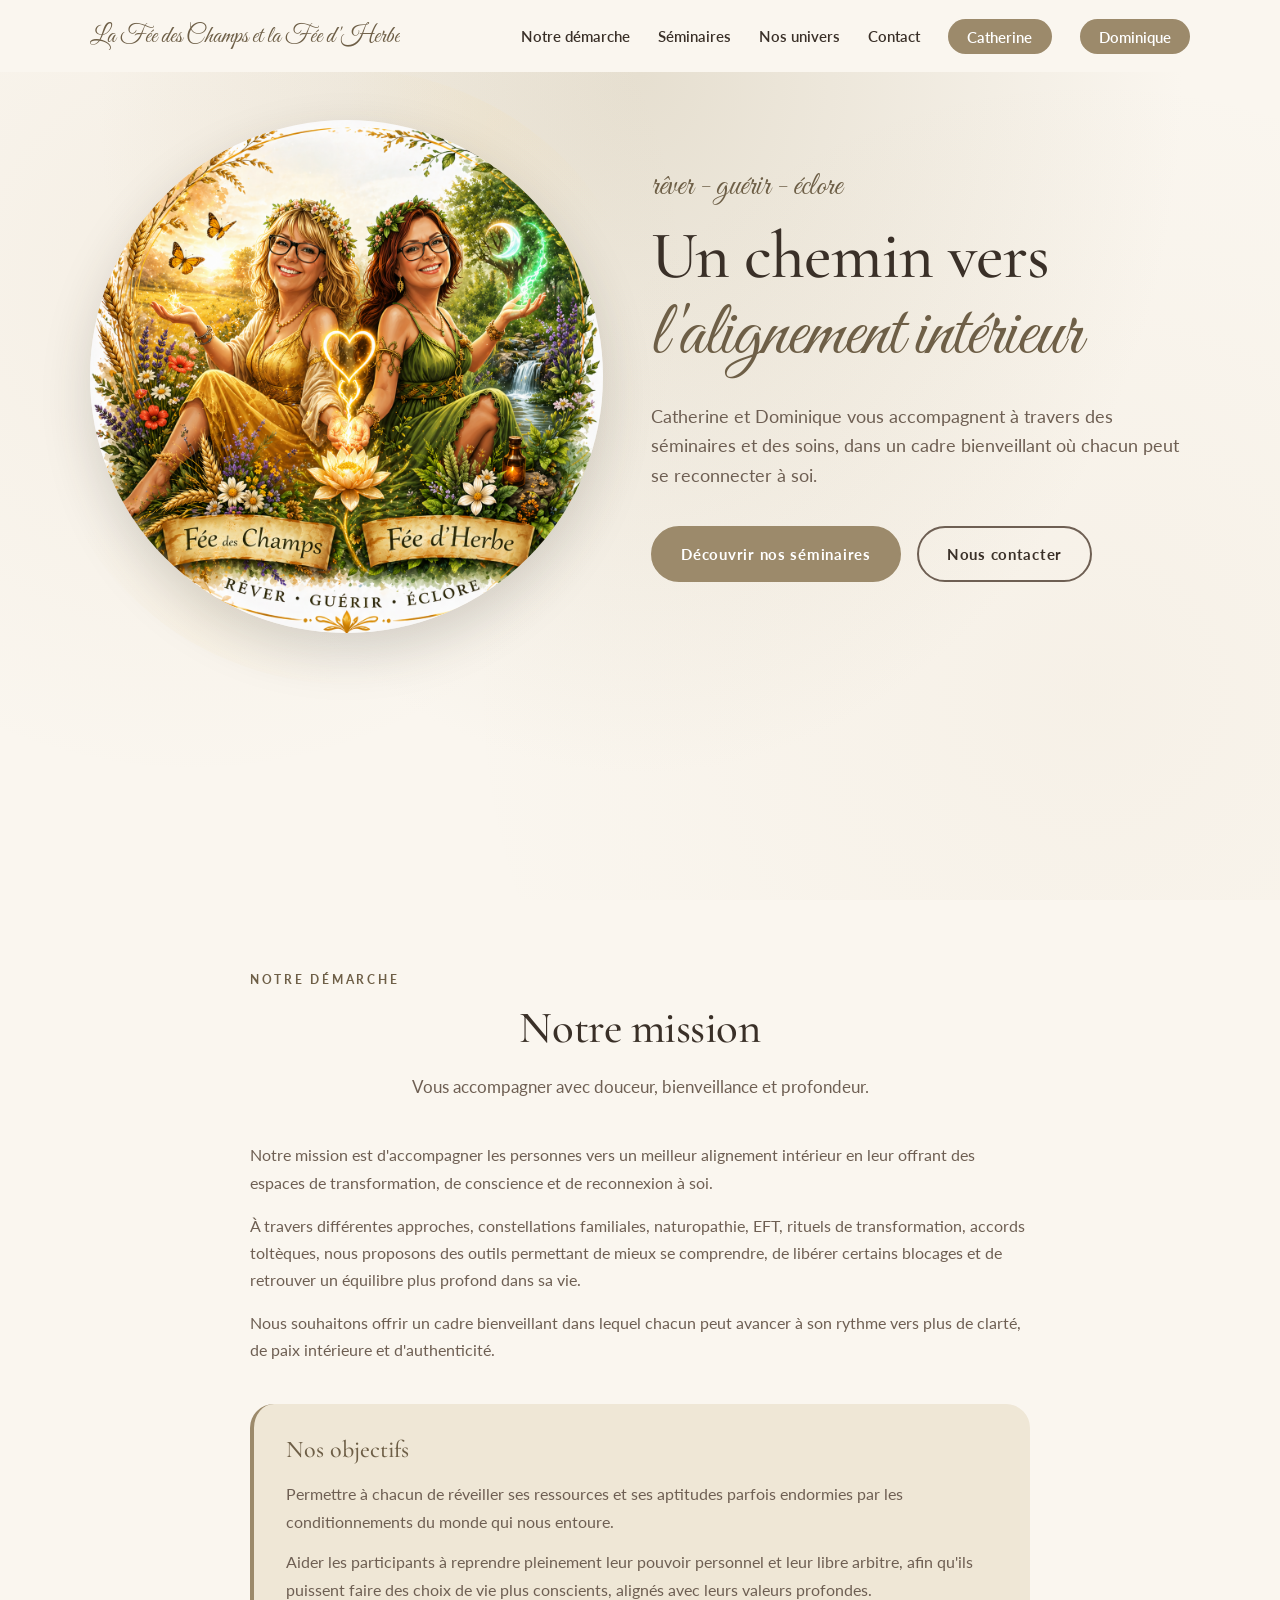
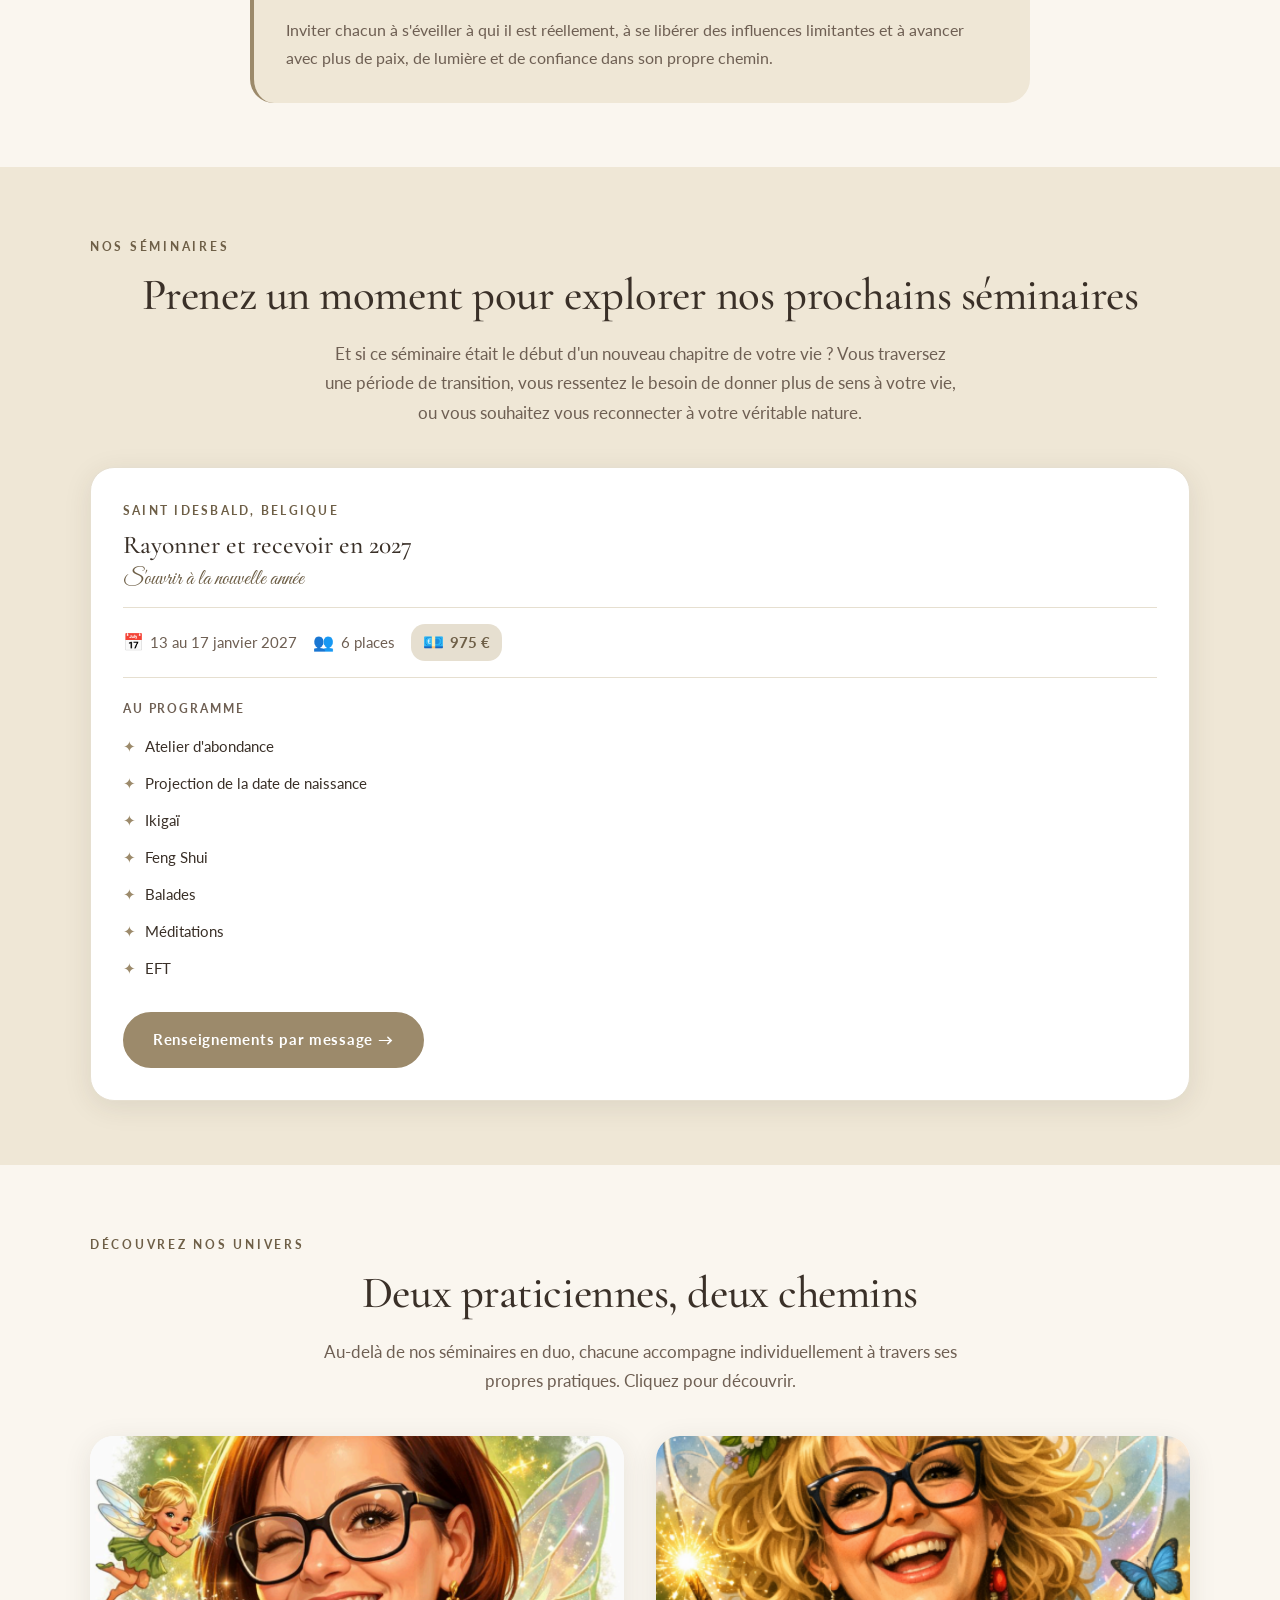
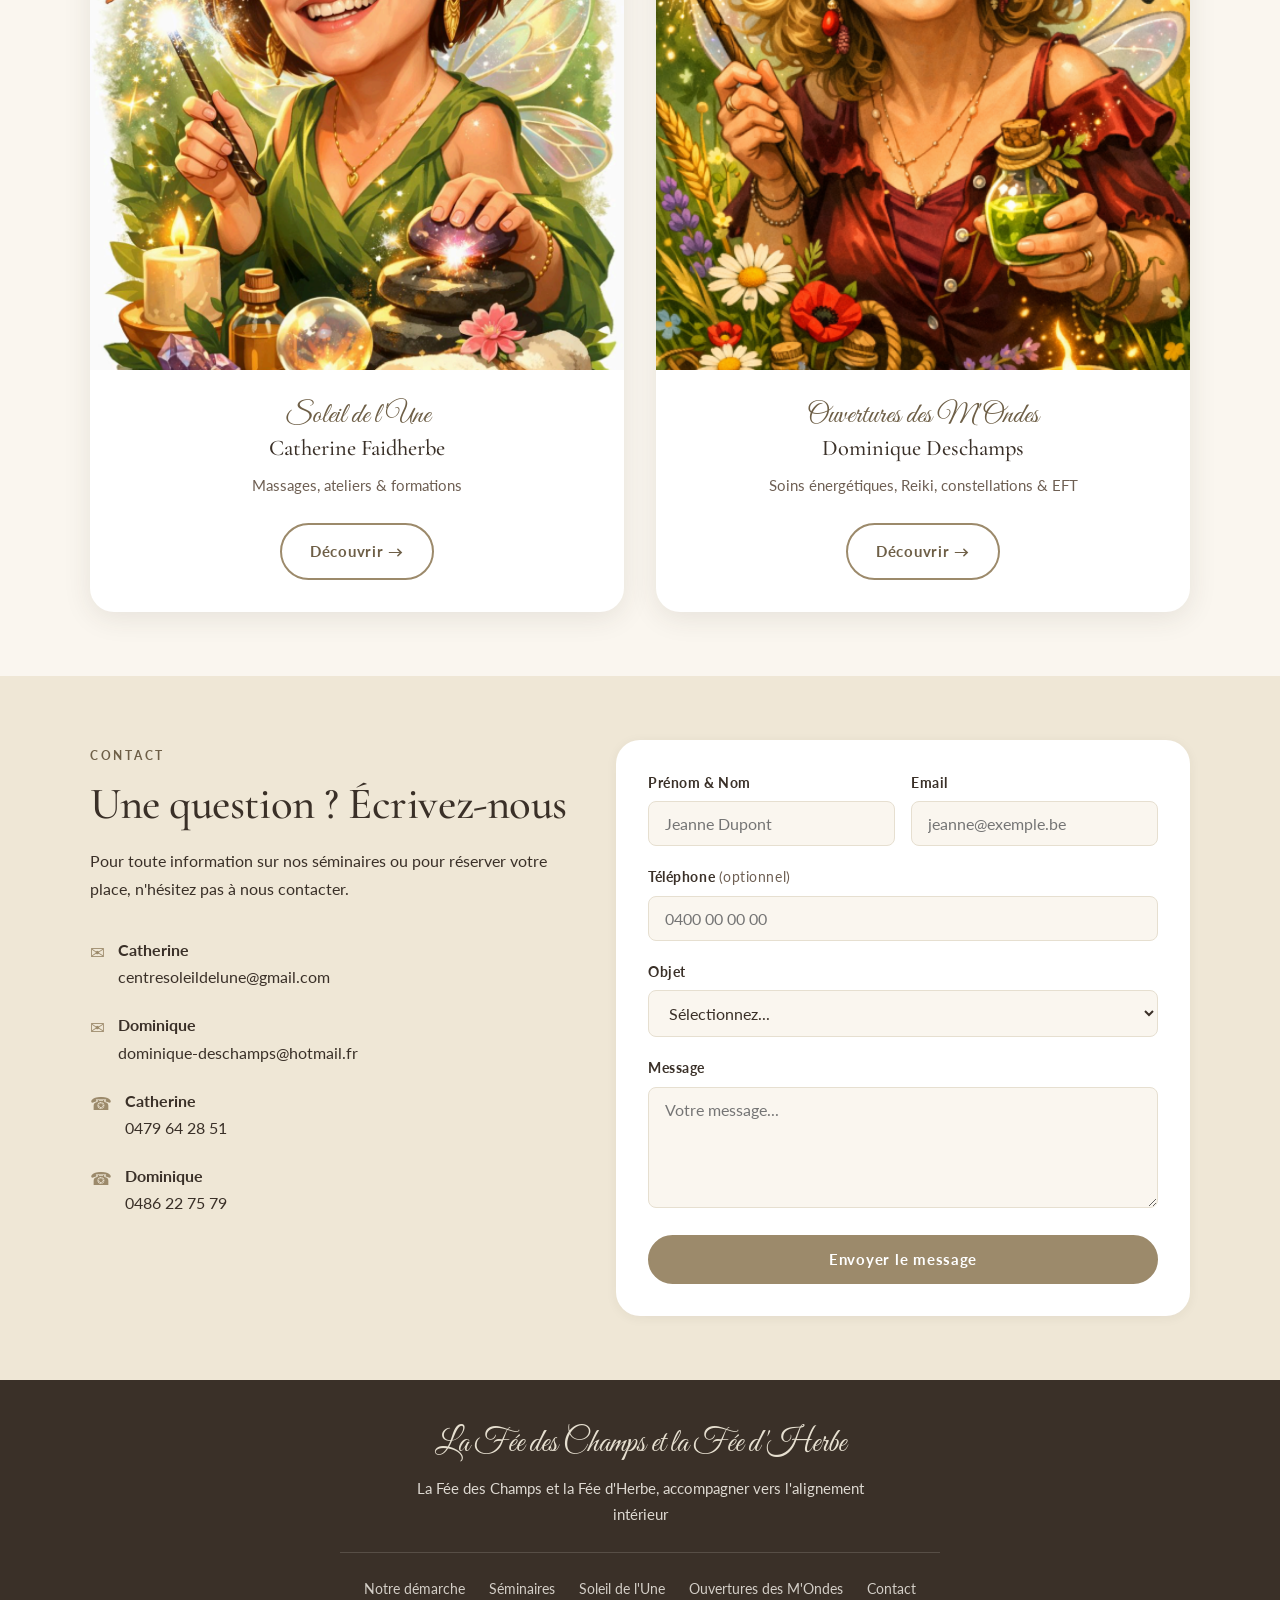
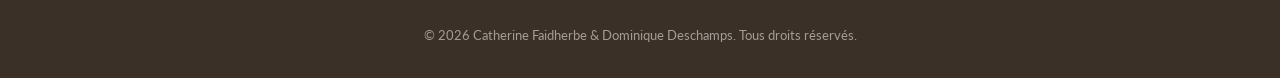
<file: index.html>
<!DOCTYPE html>
<html lang="fr">
<head>
  <meta charset="UTF-8" />
  <meta name="viewport" content="width=device-width, initial-scale=1.0" />
  <title>La Fée des Champs et la Fée d'Herbe — Séminaires de transformation et soins en Belgique &amp; Brocéliande</title>
  <meta name="description" content="Catherine Faidherbe (Soleil de l'Une) et Dominique Deschamps (Ouvertures des M'Ondes) accompagnent vers l'alignement intérieur à travers des séminaires résidentiels en Belgique (Dohan, Coxyde) et en Brocéliande, ainsi que des soins énergétiques individuels : massages, Reiki, EFT, constellations familiales, naturopathie." />
  <meta name="keywords" content="séminaire bien-être Belgique, Dohan octobre 2026, Saint Idesbald janvier 2027, Brocéliande, constellations familiales, Reiki, EFT, naturopathie, accords toltèques, Catherine Faidherbe, Dominique Deschamps, Fée des Champs, Fée d'Herbe" />
  <meta name="author" content="Catherine Faidherbe &amp; Dominique Deschamps" />
  <meta name="robots" content="index, follow" />
  <link rel="canonical" href="https://hugohismans.github.io/siteCatherine/" />

  <meta property="og:type" content="website" />
  <meta property="og:site_name" content="La Fée des Champs et la Fée d'Herbe" />
  <meta property="og:title" content="La Fée des Champs et la Fée d'Herbe — Séminaires &amp; soins" />
  <meta property="og:description" content="Séminaires de transformation et soins individuels en Belgique et Brocéliande. Catherine et Dominique vous accompagnent vers l'alignement intérieur." />
  <meta property="og:url" content="https://hugohismans.github.io/siteCatherine/" />
  <meta property="og:image" content="https://hugohismans.github.io/siteCatherine/images/photo-duo.png" />
  <meta property="og:locale" content="fr_BE" />

  <meta name="twitter:card" content="summary_large_image" />
  <meta name="twitter:title" content="La Fée des Champs et la Fée d'Herbe" />
  <meta name="twitter:description" content="Séminaires de transformation et soins individuels en Belgique et Brocéliande." />
  <meta name="twitter:image" content="https://hugohismans.github.io/siteCatherine/images/photo-duo.png" />

  <script type="application/ld+json">
  {
    "@context": "https://schema.org",
    "@type": "Organization",
    "name": "La Fée des Champs et la Fée d'Herbe",
    "description": "Duo de praticiennes du bien-être proposant séminaires de transformation et soins énergétiques individuels en Belgique et en Brocéliande.",
    "url": "https://hugohismans.github.io/siteCatherine/",
    "logo": "https://hugohismans.github.io/siteCatherine/images/photo-duo.png",
    "image": "https://hugohismans.github.io/siteCatherine/images/photo-duo.png",
    "areaServed": ["Belgique", "France"],
    "founder": [
      { "@type": "Person", "name": "Catherine Faidherbe", "alternateName": "La Fée d'Herbe" },
      { "@type": "Person", "name": "Dominique Deschamps", "alternateName": "La Fée des Champs" }
    ],
    "sameAs": [
      "https://hugohismans.github.io/siteCatherine/catherine.html",
      "https://hugohismans.github.io/siteCatherine/dominique.html"
    ]
  }
  </script>

  <script type="application/ld+json">
  {
    "@context": "https://schema.org",
    "@type": "Event",
    "name": "Séjour immersif d'éveil intérieur et de reconnexion à soi — Brocéliande",
    "description": "Séjour résidentiel de 6 jours à Brocéliande (Saint-Malon-sur-Mel). Constellations familiales, méditations, sorties en forêt, sensibilisation à l'alimentation saine. 6 places.",
    "startDate": "2026-06-12",
    "endDate": "2026-06-17",
    "eventAttendanceMode": "https://schema.org/OfflineEventAttendanceMode",
    "eventStatus": "https://schema.org/EventScheduled",
    "location": {
      "@type": "Place",
      "name": "Les Bouyères, Saint-Malon-sur-Mel",
      "address": { "@type": "PostalAddress", "addressLocality": "Saint-Malon-sur-Mel", "addressCountry": "FR" }
    },
    "offers": { "@type": "Offer", "price": "1100", "priceCurrency": "EUR", "availability": "https://schema.org/InStock" },
    "organizer": {
      "@type": "Organization",
      "name": "La Fée des Champs et la Fée d'Herbe",
      "url": "https://hugohismans.github.io/siteCatherine/"
    },
    "maximumAttendeeCapacity": 6
  }
  </script>

  <script type="application/ld+json">
  {
    "@context": "https://schema.org",
    "@type": "Event",
    "name": "Séminaire Le Temps Retrouvé — Se déposer, respirer, se reconnecter",
    "description": "Séminaire résidentiel de 5 jours animé par Catherine Faidherbe et Dominique Deschamps. Constellations, méditations, balades, accords toltèques, atelier du rire, sensibilisation à l'alimentation équilibrée. 6 places.",
    "startDate": "2026-10-21",
    "endDate": "2026-10-25",
    "eventAttendanceMode": "https://schema.org/OfflineEventAttendanceMode",
    "eventStatus": "https://schema.org/EventScheduled",
    "location": {
      "@type": "Place",
      "name": "Dohan",
      "address": { "@type": "PostalAddress", "addressLocality": "Dohan", "addressCountry": "BE" }
    },
    "offers": { "@type": "Offer", "price": "1100", "priceCurrency": "EUR", "availability": "https://schema.org/InStock" },
    "organizer": {
      "@type": "Organization",
      "name": "La Fée des Champs et la Fée d'Herbe",
      "url": "https://hugohismans.github.io/siteCatherine/"
    },
    "maximumAttendeeCapacity": 6
  }
  </script>

  <script type="application/ld+json">
  {
    "@context": "https://schema.org",
    "@type": "Event",
    "name": "Séminaire Rayonner et recevoir en 2027",
    "description": "Séminaire résidentiel de 5 jours à Saint Idesbald. Atelier d'abondance, projection de la date de naissance, Ikigaï, Feng Shui, balades, méditations, EFT. 6 places.",
    "startDate": "2027-01-13",
    "endDate": "2027-01-17",
    "eventAttendanceMode": "https://schema.org/OfflineEventAttendanceMode",
    "eventStatus": "https://schema.org/EventScheduled",
    "location": {
      "@type": "Place",
      "name": "Saint Idesbald (Coxyde)",
      "address": { "@type": "PostalAddress", "addressLocality": "Coxyde", "addressCountry": "BE" }
    },
    "offers": { "@type": "Offer", "price": "1100", "priceCurrency": "EUR", "availability": "https://schema.org/InStock" },
    "organizer": {
      "@type": "Organization",
      "name": "La Fée des Champs et la Fée d'Herbe",
      "url": "https://hugohismans.github.io/siteCatherine/"
    },
    "maximumAttendeeCapacity": 6
  }
  </script>

  <link rel="preconnect" href="https://fonts.googleapis.com" />
  <link rel="preconnect" href="https://fonts.gstatic.com" crossorigin />
  <link href="https://fonts.googleapis.com/css2?family=Cormorant+Garamond:ital,wght@0,400;0,500;0,600;1,400&family=Great+Vibes&family=Lato:wght@300;400;700&display=swap" rel="stylesheet" />
  <link rel="icon" type="image/png" href="images/photo-duo.png" />
  <link rel="apple-touch-icon" href="images/photo-duo.png" />
  <link rel="stylesheet" href="style.css" />
</head>
<body class="theme-duo">

  <!-- NAV -->
  <header class="nav-header">
    <nav class="nav-inner">
      <a href="index.html" class="nav-brand">
        <span>
          <span class="nav-brand-script">La Fée des Champs et la Fée d'Herbe</span>
        </span>
      </a>
      <ul class="nav-links">
        <li><a href="#presentation">Notre démarche</a></li>
        <li><a href="#seminaires">Séminaires</a></li>
        <li><a href="#duo-presentation">Nos univers</a></li>
        <li><a href="#contact">Contact</a></li>
        <li><a href="catherine.html" class="nav-btn">Catherine</a></li>
        <li><a href="dominique.html" class="nav-btn">Dominique</a></li>
      </ul>
      <button class="nav-toggle" aria-label="Menu">☰</button>
    </nav>
  </header>

  <!-- HERO -->
  <section class="hero hero-with-image" id="hero">
    <div class="hero-with-image-inner">
      <div class="hero-image-wrap fade-in">
        <img data-key="hero.image" data-attr="src" alt="La Fée des Champs et la Fée d'Herbe" class="hero-image" />
        <div class="hero-magic" aria-hidden="true">
          <span class="firefly"></span>
          <span class="firefly"></span>
          <span class="firefly"></span>
          <span class="firefly"></span>
          <span class="firefly"></span>
          <span class="firefly"></span>
          <span class="firefly"></span>
          <span class="firefly"></span>
          <span class="firefly"></span>
          <span class="firefly"></span>
          <span class="sparkle">✦</span>
          <span class="sparkle">✧</span>
          <span class="sparkle">✦</span>
          <span class="sparkle">✧</span>
        </div>
      </div>
      <div class="hero-content">
        <p class="hero-eyebrow" data-key="hero.tagline"></p>
        <h1 class="hero-title" data-key="hero.title_html" data-html></h1>
        <p class="hero-subtitle" data-key="hero.subtitle"></p>
        <div class="hero-cta">
          <a href="#seminaires" class="btn btn-primary" data-key="hero.cta_primary"></a>
          <a href="#contact" class="btn btn-ghost" data-key="hero.cta_secondary"></a>
        </div>
      </div>
    </div>
  </section>

  <!-- PRESENTATION DU DUO -->
  <section class="section" id="presentation">
    <div class="container-narrow">
      <p class="section-eyebrow center" data-key="presentation.eyebrow"></p>
      <h2 class="section-title center" data-key="presentation.title"></h2>
      <p class="section-intro center" data-key="presentation.lead"></p>

      <div data-key="presentation.paragraphs" data-list="p" class="presentation-text"></div>

      <div class="mission-block fade-in">
        <h3 data-key="presentation.objectifs_title"></h3>
        <div data-key="presentation.objectifs_paragraphs" data-list="p"></div>
      </div>
    </div>
  </section>

  <!-- SÉMINAIRES -->
  <section class="section section-alt" id="seminaires">
    <div class="container">
      <p class="section-eyebrow center" data-key="seminaires.eyebrow"></p>
      <h2 class="section-title center" data-key="seminaires.title"></h2>
      <p class="section-intro center" data-key="seminaires.intro"></p>

      <div class="seminaires-grid" id="seminaires-grid"></div>
    </div>
  </section>

  <!-- DUO PRESENTATION (cartes Catherine/Dominique) -->
  <section class="section" id="duo-presentation">
    <div class="container">
      <p class="section-eyebrow center" data-key="duo_presentation.eyebrow"></p>
      <h2 class="section-title center" data-key="duo_presentation.title"></h2>
      <p class="section-intro center" data-key="duo_presentation.intro"></p>

      <div class="duo-cards" id="duo-cards"></div>
    </div>
  </section>

  <!-- CONTACT -->
  <section class="section section-alt" id="contact">
    <div class="container contact-grid">
      <div class="contact-info">
        <p class="section-eyebrow" data-key="contact.eyebrow"></p>
        <h2 class="section-title" data-key="contact.title"></h2>
        <p data-key="contact.intro"></p>

        <ul class="contact-details" id="contact-details"></ul>
      </div>

      <div class="contact-form-wrap">
        <form method="POST" class="contact-form" id="contact-form">
          <div class="form-row">
            <div class="form-group">
              <label for="name">Prénom &amp; Nom</label>
              <input type="text" id="name" name="name" required placeholder="Jeanne Dupont" />
            </div>
            <div class="form-group">
              <label for="email">Email</label>
              <input type="email" id="email" name="email" required placeholder="jeanne@exemple.be" />
            </div>
          </div>

          <div class="form-group">
            <label for="phone">Téléphone <span class="optional">(optionnel)</span></label>
            <input type="tel" id="phone" name="phone" placeholder="0400 00 00 00" />
          </div>

          <div class="form-group">
            <label for="subject">Objet</label>
            <select id="subject" name="subject">
              <option value="">Sélectionnez...</option>
              <option value="seminaire-dohan">Séminaire Dohan (octobre 2026)</option>
              <option value="seminaire-coxyde">Séminaire Saint Idesbald (janvier 2027)</option>
              <option value="catherine">Question pour Catherine</option>
              <option value="dominique">Question pour Dominique</option>
              <option value="autre">Autre</option>
            </select>
          </div>

          <div class="form-group">
            <label for="message">Message</label>
            <textarea id="message" name="message" rows="5" required placeholder="Votre message..."></textarea>
          </div>

          <button type="submit" class="btn btn-primary btn-full">Envoyer le message</button>
        </form>
      </div>
    </div>
  </section>

  <!-- MODAL (présent pour cohérence, pas utilisé sur l'accueil) -->
  <div class="modal-overlay" id="modal-overlay">
    <div class="modal-box">
      <button class="modal-close" aria-label="Fermer">×</button>
      <div class="modal-body" id="modal-body"></div>
    </div>
  </div>

  <!-- FOOTER -->
  <footer class="footer">
    <div class="container footer-inner">
      <p class="footer-brand">La Fée des Champs et la Fée d'Herbe</p>
      <p class="footer-tagline" data-key="footer.tagline"></p>
      <nav class="footer-nav">
        <a href="#presentation">Notre démarche</a>
        <a href="#seminaires">Séminaires</a>
        <a href="catherine.html">Soleil de l'Une</a>
        <a href="dominique.html">Ouvertures des M'Ondes</a>
        <a href="#contact">Contact</a>
      </nav>
      <p class="footer-copy" data-key="footer.copyright"></p>
    </div>
  </footer>

  <script>window.PAGE_KEY = 'duo';</script>
  <script src="script.js"></script>
</body>
</html>
</file>
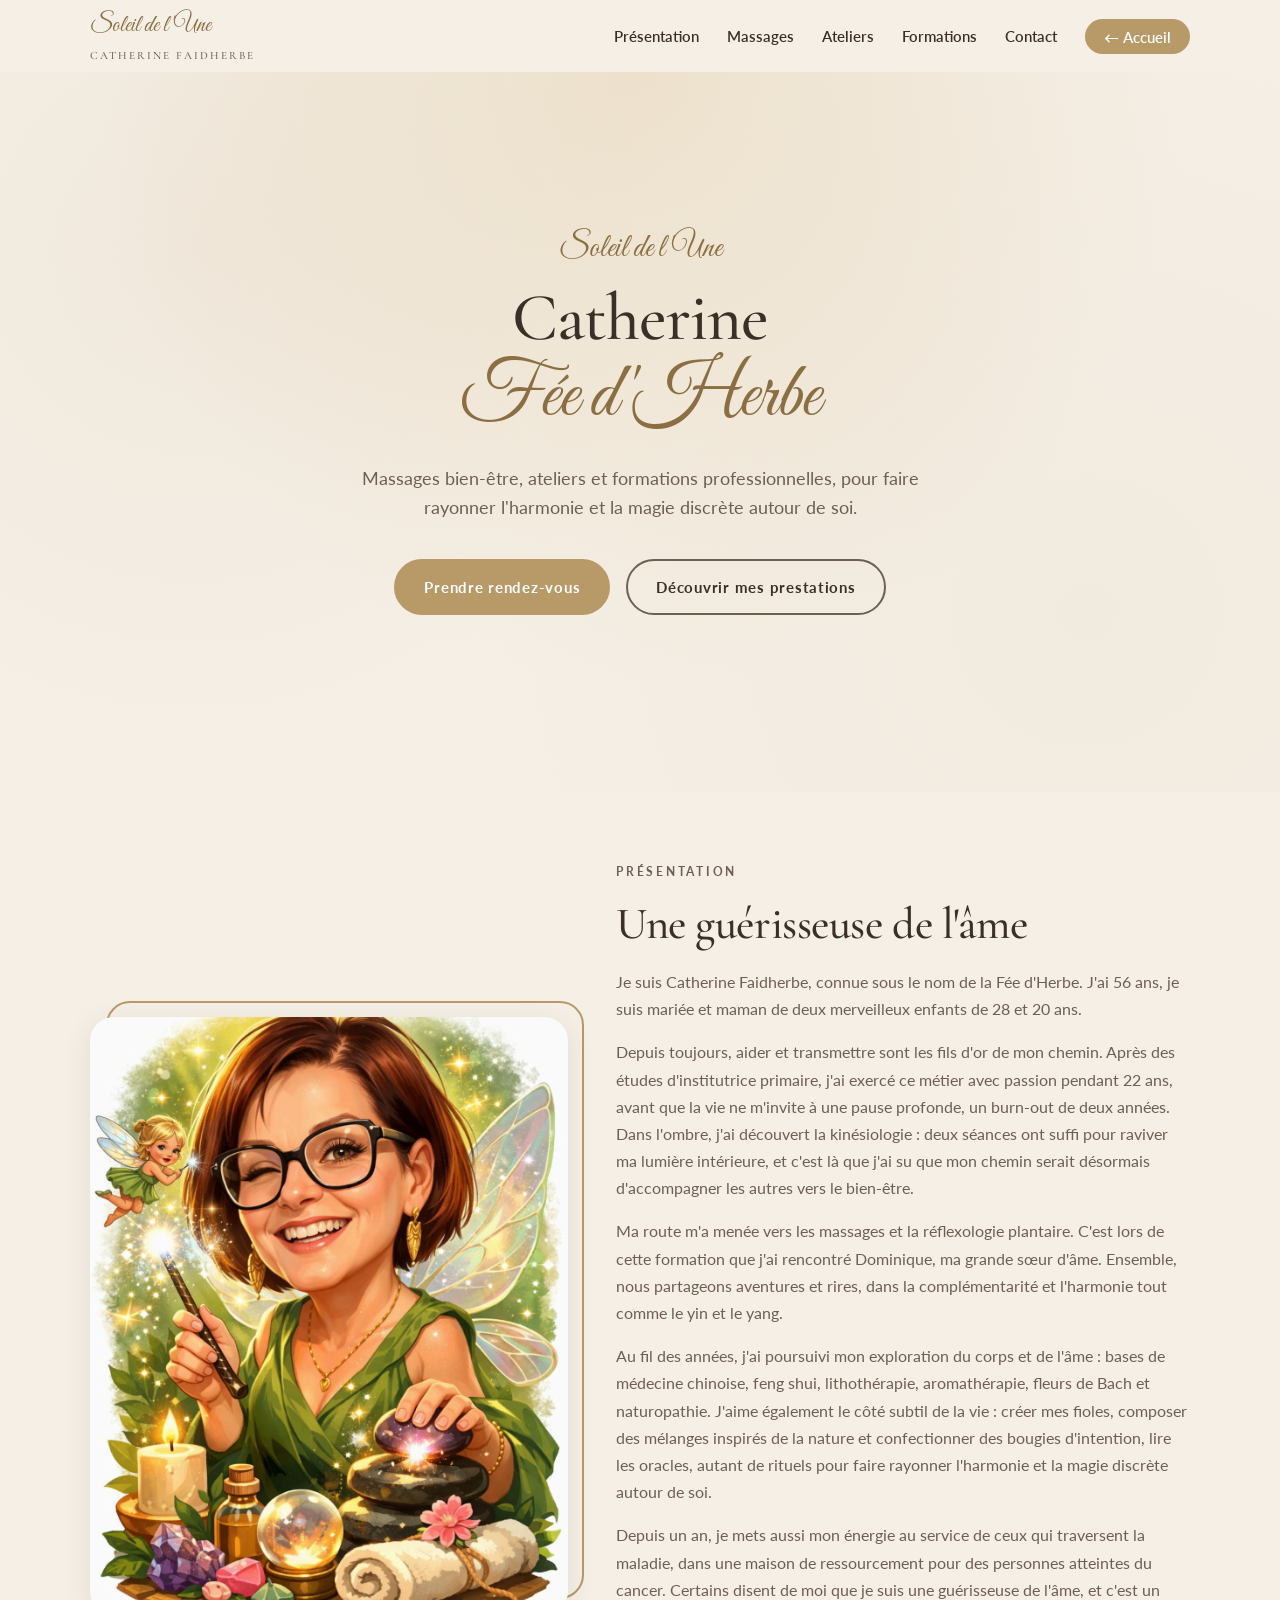
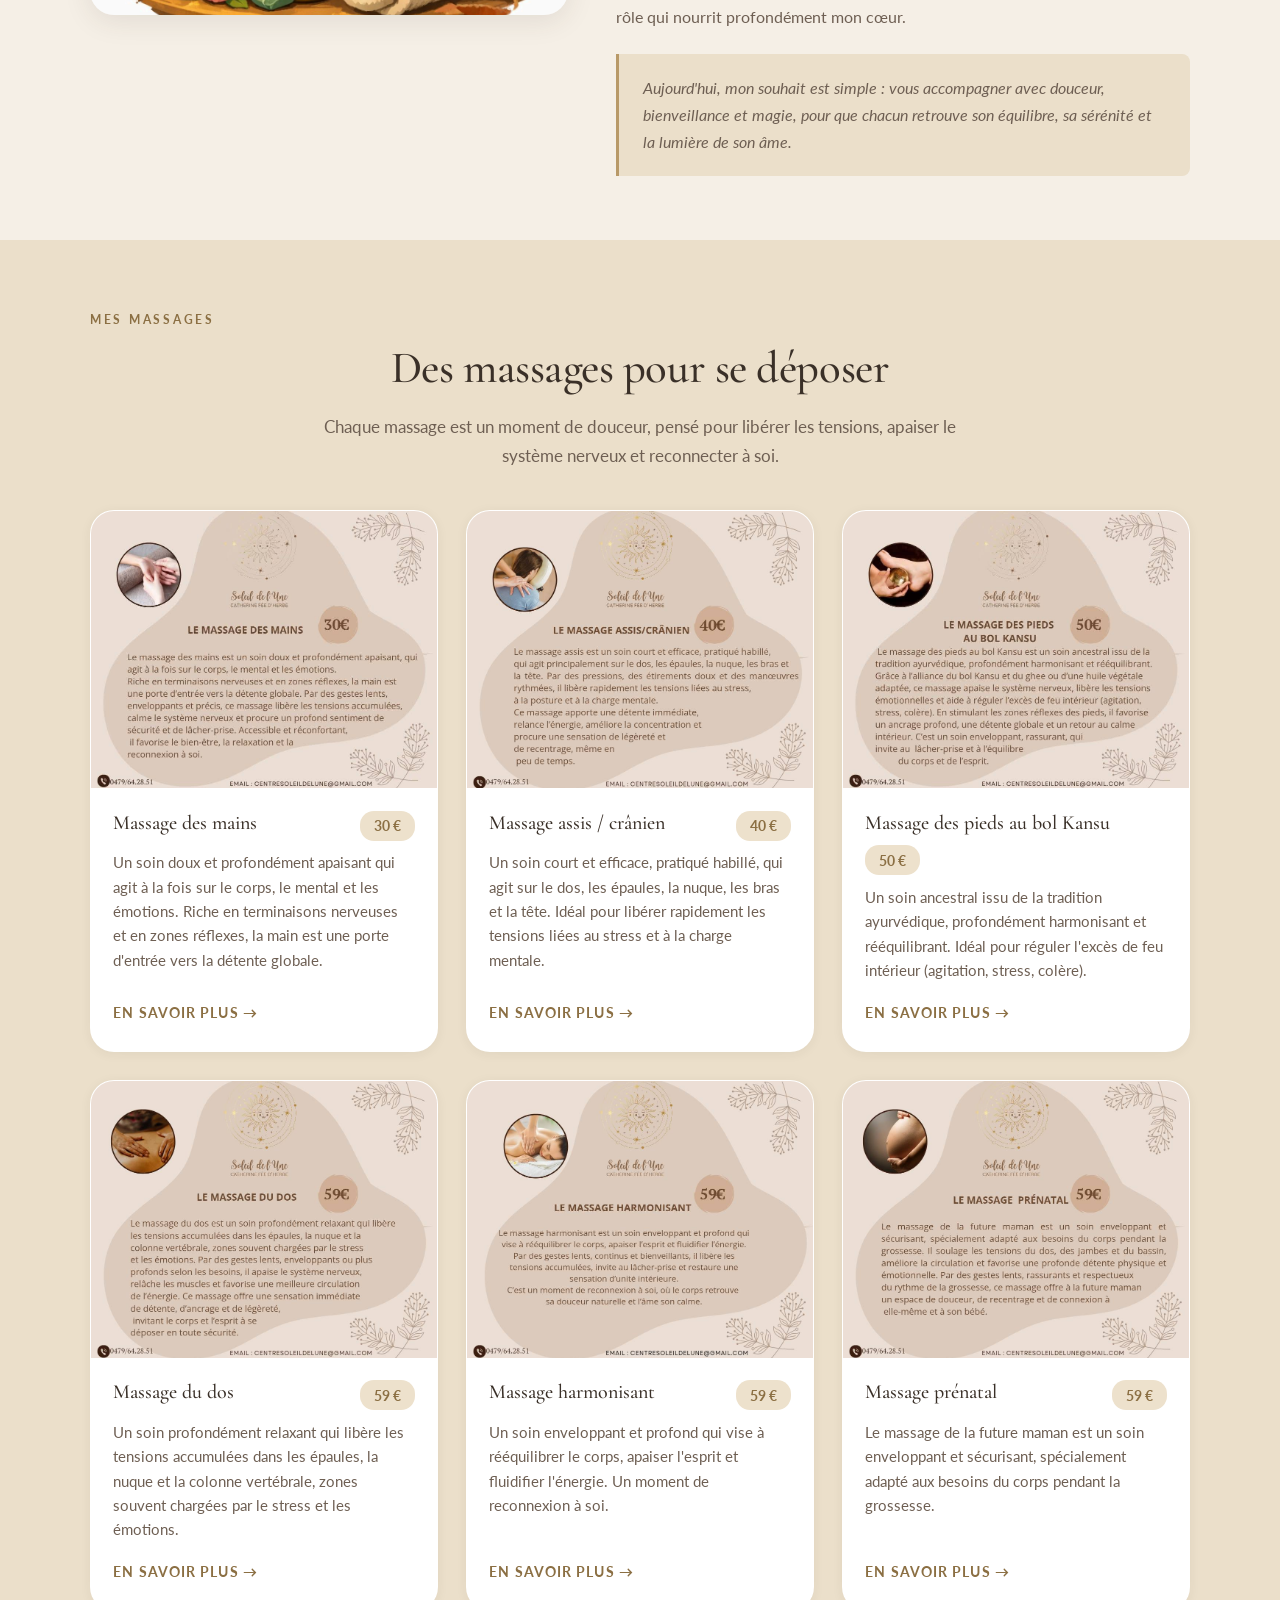
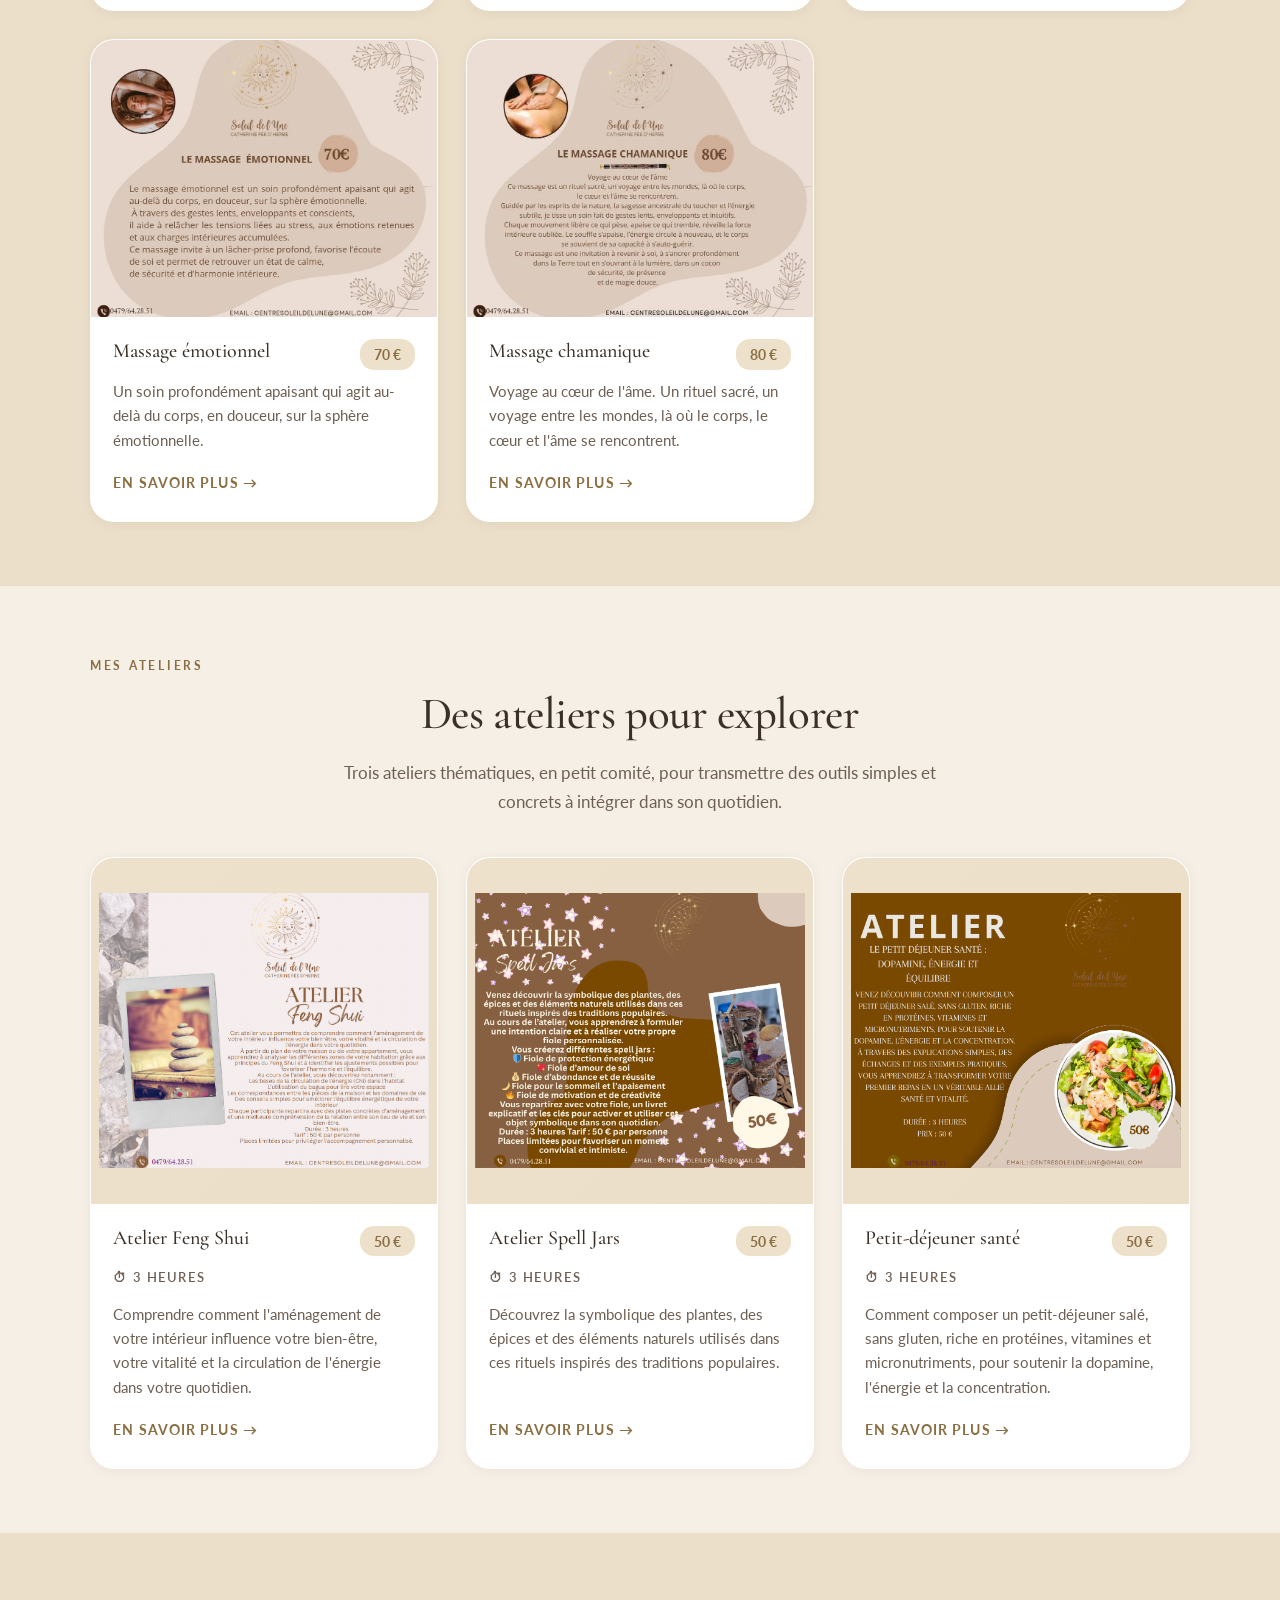
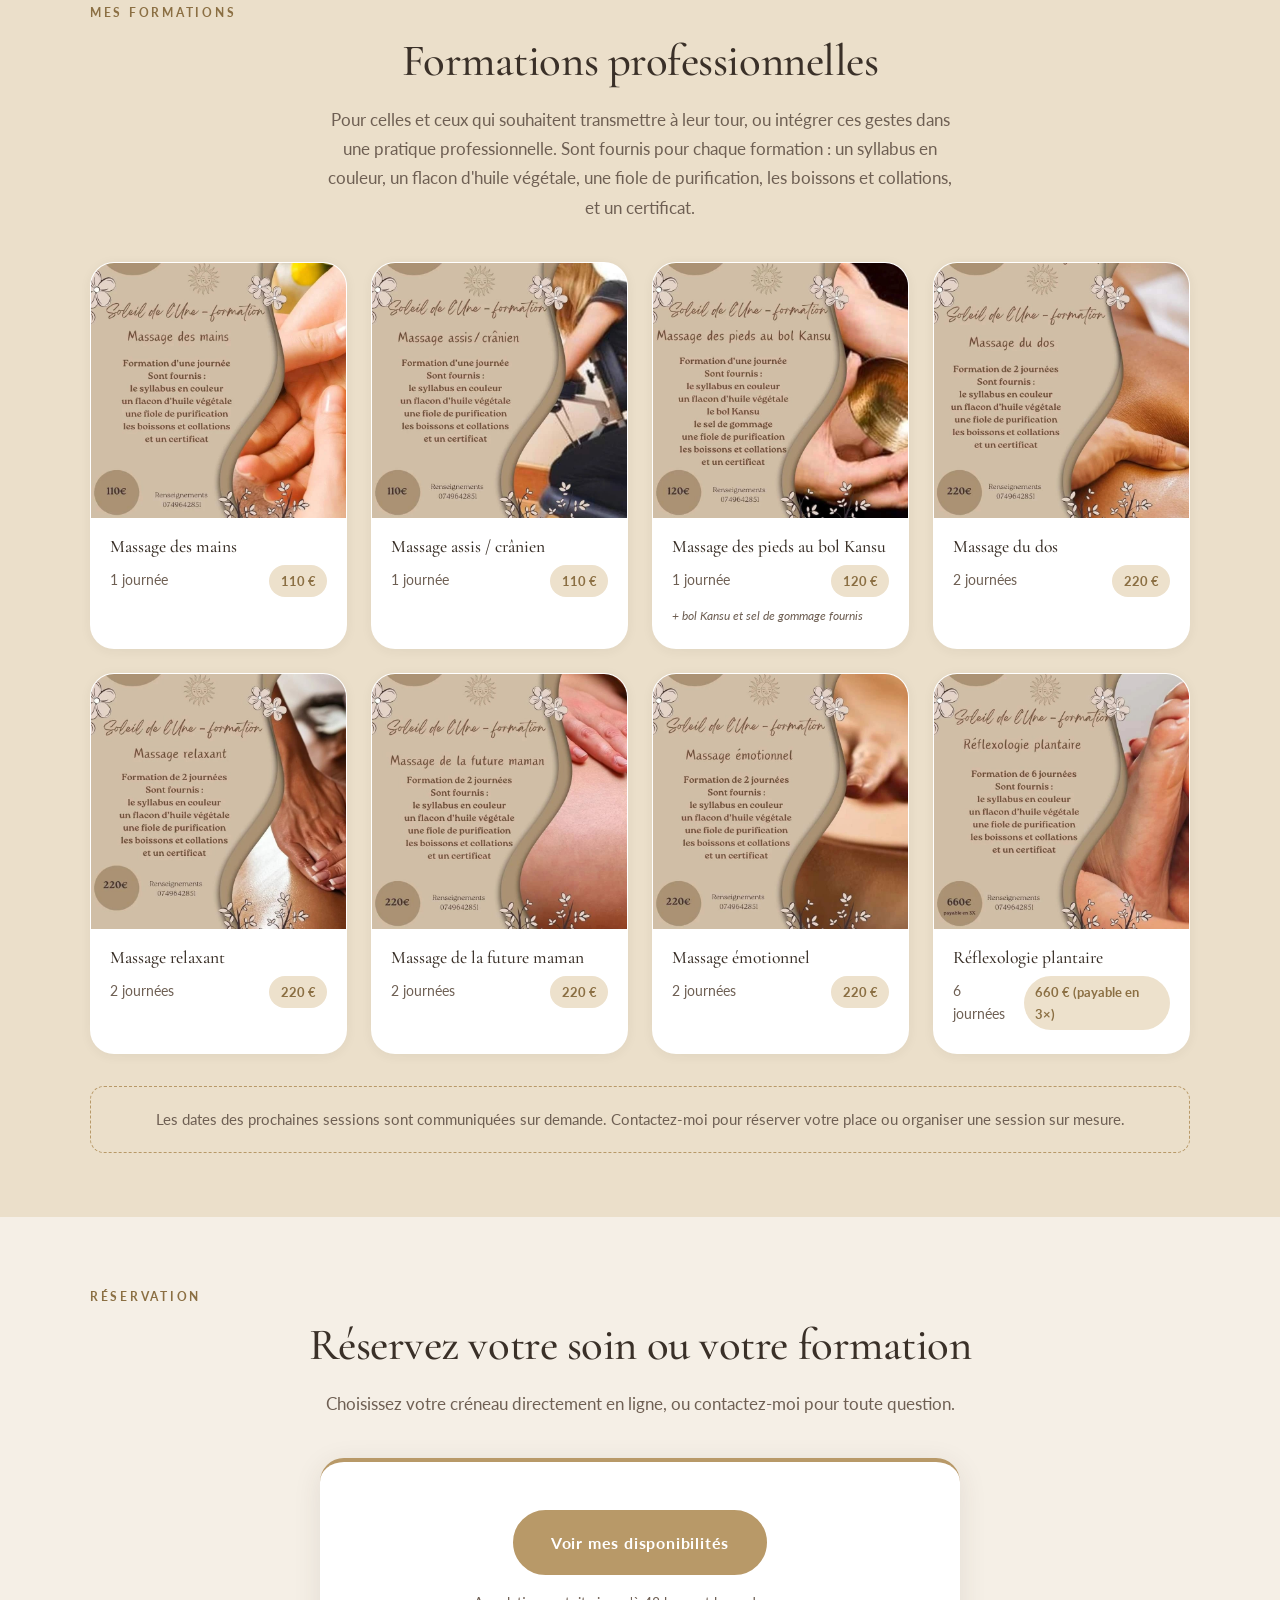
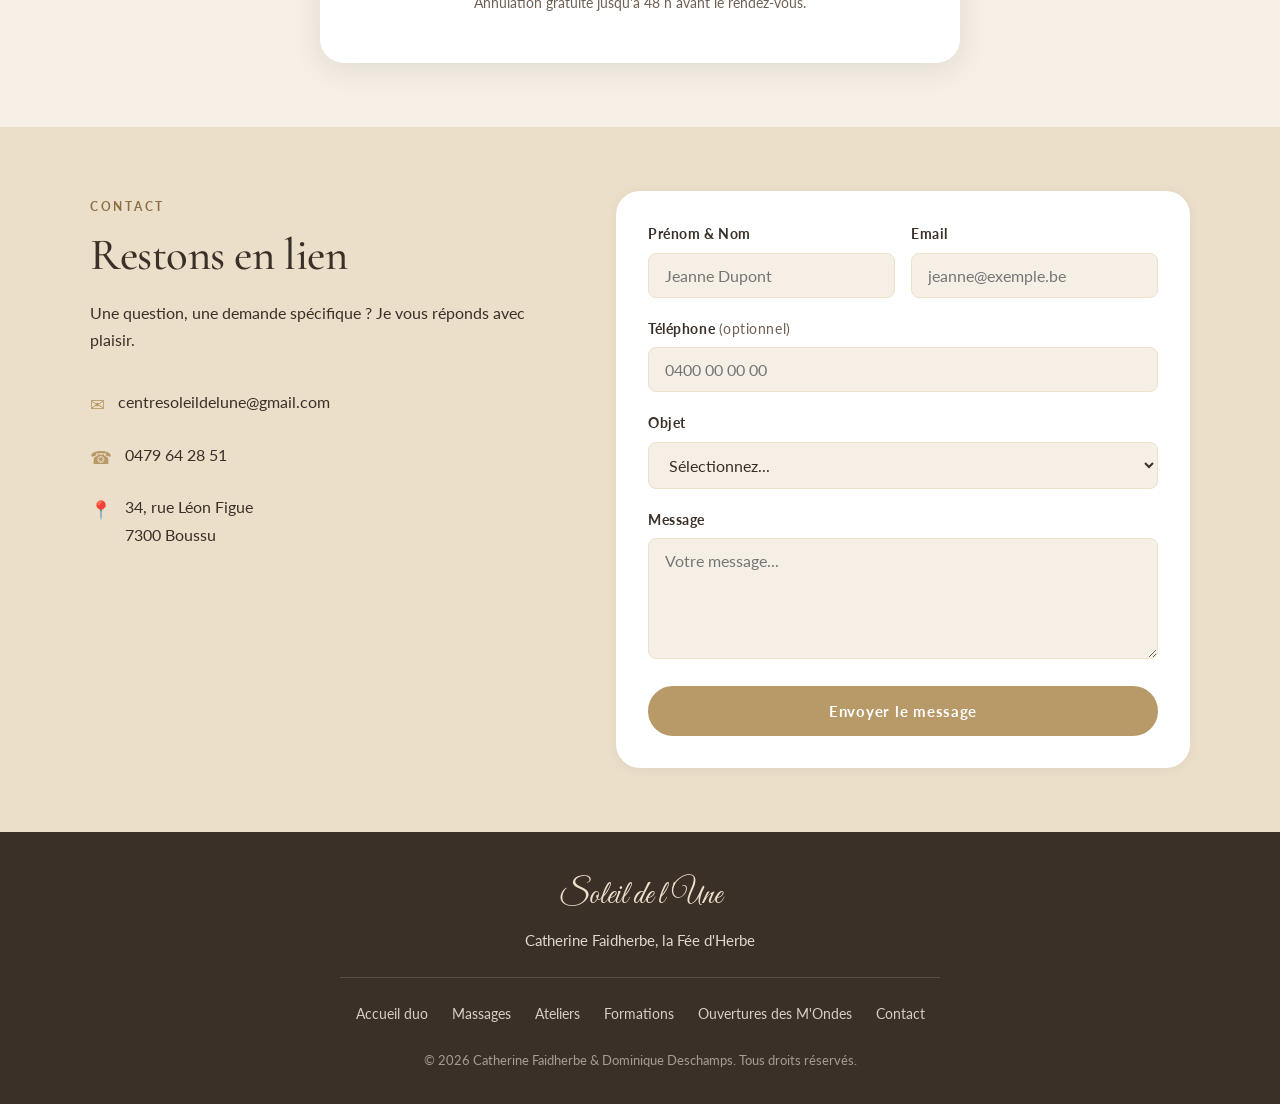
<file: catherine.html>
<!DOCTYPE html>
<html lang="fr">
<head>
  <meta charset="UTF-8" />
  <meta name="viewport" content="width=device-width, initial-scale=1.0" />
  <title>Catherine Faidherbe — Soleil de l'Une | Massages, ateliers &amp; formations à Boussu (Hainaut)</title>
  <meta name="description" content="Catherine Faidherbe, la Fée d'Herbe — Soleil de l'Une à Boussu (Hainaut). Massages bien-être (mains, dos, prénatal, chamanique, bol Kansu…), ateliers (Feng Shui, Spell Jars, petit-déjeuner santé) et formations professionnelles aux massages et à la réflexologie plantaire en Belgique." />
  <meta name="keywords" content="massage Boussu, massage Hainaut, massage des mains, massage prénatal, massage chamanique, bol Kansu, réflexologie plantaire, atelier Feng Shui, spell jars, formation massage Belgique, Catherine Faidherbe, Soleil de l'Une, Fée d'Herbe" />
  <meta name="author" content="Catherine Faidherbe" />
  <meta name="robots" content="index, follow" />
  <link rel="canonical" href="https://hugohismans.github.io/siteCatherine/catherine.html" />

  <meta property="og:type" content="website" />
  <meta property="og:site_name" content="Soleil de l'Une — Catherine Faidherbe" />
  <meta property="og:title" content="Catherine Faidherbe — Soleil de l'Une" />
  <meta property="og:description" content="Massages bien-être, ateliers et formations professionnelles à Boussu (Hainaut, Belgique)." />
  <meta property="og:url" content="https://hugohismans.github.io/siteCatherine/catherine.html" />
  <meta property="og:image" content="https://hugohismans.github.io/siteCatherine/images/photo-catherine.png" />
  <meta property="og:locale" content="fr_BE" />

  <meta name="twitter:card" content="summary_large_image" />
  <meta name="twitter:title" content="Catherine Faidherbe — Soleil de l'Une" />
  <meta name="twitter:description" content="Massages bien-être, ateliers et formations professionnelles à Boussu." />
  <meta name="twitter:image" content="https://hugohismans.github.io/siteCatherine/images/photo-catherine.png" />

  <script type="application/ld+json">
  {
    "@context": "https://schema.org",
    "@type": "HealthAndBeautyBusiness",
    "name": "Soleil de l'Une — Catherine Faidherbe",
    "alternateName": "La Fée d'Herbe",
    "description": "Praticienne en massages bien-être, ateliers (Feng Shui, Spell Jars, naturopathie) et formations professionnelles à Boussu (Hainaut).",
    "url": "https://hugohismans.github.io/siteCatherine/catherine.html",
    "image": "https://hugohismans.github.io/siteCatherine/images/photo-catherine.png",
    "telephone": "+32479642851",
    "email": "centresoleildelune@gmail.com",
    "address": {
      "@type": "PostalAddress",
      "streetAddress": "34, rue Léon Figue",
      "addressLocality": "Boussu",
      "postalCode": "7300",
      "addressCountry": "BE"
    },
    "areaServed": ["Boussu", "Mons", "Hainaut", "Belgique"],
    "priceRange": "30€-660€",
    "founder": { "@type": "Person", "name": "Catherine Faidherbe" },
    "hasOfferCatalog": {
      "@type": "OfferCatalog",
      "name": "Massages, ateliers et formations",
      "itemListElement": [
        { "@type": "Offer", "name": "Massage des mains", "price": "30", "priceCurrency": "EUR" },
        { "@type": "Offer", "name": "Massage assis / crânien", "price": "40", "priceCurrency": "EUR" },
        { "@type": "Offer", "name": "Massage des pieds au bol Kansu", "price": "50", "priceCurrency": "EUR" },
        { "@type": "Offer", "name": "Massage du dos", "price": "59", "priceCurrency": "EUR" },
        { "@type": "Offer", "name": "Massage harmonisant", "price": "59", "priceCurrency": "EUR" },
        { "@type": "Offer", "name": "Massage prénatal", "price": "59", "priceCurrency": "EUR" },
        { "@type": "Offer", "name": "Massage émotionnel", "price": "70", "priceCurrency": "EUR" },
        { "@type": "Offer", "name": "Massage chamanique", "price": "80", "priceCurrency": "EUR" },
        { "@type": "Offer", "name": "Atelier Feng Shui (3 h)", "price": "50", "priceCurrency": "EUR" },
        { "@type": "Offer", "name": "Atelier Spell Jars (3 h)", "price": "50", "priceCurrency": "EUR" },
        { "@type": "Offer", "name": "Atelier petit-déjeuner santé (3 h)", "price": "50", "priceCurrency": "EUR" },
        { "@type": "Offer", "name": "Formation massage des mains (1 j)", "price": "110", "priceCurrency": "EUR" },
        { "@type": "Offer", "name": "Formation massage assis/crânien (1 j)", "price": "110", "priceCurrency": "EUR" },
        { "@type": "Offer", "name": "Formation massage bol Kansu (1 j)", "price": "120", "priceCurrency": "EUR" },
        { "@type": "Offer", "name": "Formation massage du dos (2 j)", "price": "220", "priceCurrency": "EUR" },
        { "@type": "Offer", "name": "Formation massage relaxant (2 j)", "price": "220", "priceCurrency": "EUR" },
        { "@type": "Offer", "name": "Formation massage prénatal (2 j)", "price": "220", "priceCurrency": "EUR" },
        { "@type": "Offer", "name": "Formation massage émotionnel (2 j)", "price": "220", "priceCurrency": "EUR" },
        { "@type": "Offer", "name": "Formation réflexologie plantaire (6 j)", "price": "660", "priceCurrency": "EUR" }
      ]
    }
  }
  </script>

  <link rel="preconnect" href="https://fonts.googleapis.com" />
  <link rel="preconnect" href="https://fonts.gstatic.com" crossorigin />
  <link href="https://fonts.googleapis.com/css2?family=Cormorant+Garamond:ital,wght@0,400;0,500;0,600;1,400&family=Great+Vibes&family=Lato:wght@300;400;700&display=swap" rel="stylesheet" />
  <link rel="icon" type="image/png" href="images/photo-duo.png" />
  <link rel="apple-touch-icon" href="images/photo-catherine.png" />
  <link rel="stylesheet" href="style.css" />
</head>
<body class="theme-catherine">

  <!-- NAV -->
  <header class="nav-header">
    <nav class="nav-inner">
      <a href="catherine.html" class="nav-brand">
        <span>
          <span class="nav-brand-script">Soleil de l'Une</span>
          <span class="nav-brand-sub">Catherine Faidherbe</span>
        </span>
      </a>
      <ul class="nav-links">
        <li><a href="#presentation">Présentation</a></li>
        <li><a href="#massages">Massages</a></li>
        <li><a href="#ateliers">Ateliers</a></li>
        <li><a href="#formations">Formations</a></li>
        <li><a href="#contact">Contact</a></li>
        <li><a href="index.html" class="nav-btn">← Accueil</a></li>
      </ul>
      <button class="nav-toggle" aria-label="Menu">☰</button>
    </nav>
  </header>

  <!-- HERO -->
  <section class="hero" id="hero">
    <div class="hero-content">
      <p class="hero-eyebrow" data-key="hero.eyebrow"></p>
      <h1 class="hero-title" data-key="hero.title_html" data-html></h1>
      <p class="hero-subtitle" data-key="hero.subtitle"></p>
      <div class="hero-cta">
        <a href="#rdv" class="btn btn-primary" data-key="hero.cta_primary"></a>
        <a href="#massages" class="btn btn-ghost" data-key="hero.cta_secondary"></a>
      </div>
    </div>
  </section>

  <!-- PRÉSENTATION -->
  <section class="section" id="presentation">
    <div class="container">
      <div class="presentation-grid">
        <div class="presentation-image-wrap fade-in">
          <img data-key="presentation.photo" data-attr="src" alt="Catherine Faidherbe" class="presentation-image" />
        </div>
        <div class="presentation-text">
          <p class="section-eyebrow" data-key="presentation.eyebrow"></p>
          <h2 class="section-title" data-key="presentation.title"></h2>
          <div data-key="presentation.paragraphs" data-list="p"></div>
          <p class="presentation-signature" data-key="presentation.signature"></p>
        </div>
      </div>
    </div>
  </section>

  <!-- MASSAGES -->
  <section class="section section-alt" id="massages">
    <div class="container">
      <p class="section-eyebrow center" data-key="massages.eyebrow"></p>
      <h2 class="section-title center" data-key="massages.title"></h2>
      <p class="section-intro center" data-key="massages.intro"></p>

      <div class="prestations-grid" id="massages-grid"></div>
    </div>
  </section>

  <!-- ATELIERS -->
  <section class="section" id="ateliers">
    <div class="container">
      <p class="section-eyebrow center" data-key="ateliers.eyebrow"></p>
      <h2 class="section-title center" data-key="ateliers.title"></h2>
      <p class="section-intro center" data-key="ateliers.intro"></p>

      <div class="prestations-grid" id="ateliers-grid"></div>
    </div>
  </section>

  <!-- FORMATIONS -->
  <section class="section section-alt" id="formations">
    <div class="container">
      <p class="section-eyebrow center" data-key="formations.eyebrow"></p>
      <h2 class="section-title center" data-key="formations.title"></h2>
      <p class="section-intro center" data-key="formations.intro"></p>

      <div class="formations-grid" id="formations-grid"></div>

      <p class="formations-disclaimer">
        Les dates des prochaines sessions sont communiquées sur demande. Contactez-moi pour réserver votre place ou organiser une session sur mesure.
      </p>
    </div>
  </section>

  <!-- RDV -->
  <section class="section" id="rdv">
    <div class="container">
      <p class="section-eyebrow center" data-key="rdv.eyebrow"></p>
      <h2 class="section-title center" data-key="rdv.title"></h2>
      <p class="section-intro center" data-key="rdv.intro"></p>

      <div class="rdv-box fade-in">
        <a target="_blank" rel="noopener noreferrer" class="btn btn-primary btn-large" data-key="rdv.calendly_url" data-attr="href">
          <span data-key="rdv.cta"></span>
        </a>
        <p class="rdv-note">Annulation gratuite jusqu'à 48 h avant le rendez-vous.</p>
      </div>
    </div>
  </section>

  <!-- CONTACT -->
  <section class="section section-alt" id="contact">
    <div class="container contact-grid">
      <div class="contact-info">
        <p class="section-eyebrow" data-key="contact.eyebrow"></p>
        <h2 class="section-title" data-key="contact.title"></h2>
        <p data-key="contact.intro"></p>
        <ul class="contact-details" id="contact-details"></ul>
      </div>

      <div class="contact-form-wrap">
        <form method="POST" class="contact-form" id="contact-form">
          <div class="form-row">
            <div class="form-group">
              <label for="name">Prénom &amp; Nom</label>
              <input type="text" id="name" name="name" required placeholder="Jeanne Dupont" />
            </div>
            <div class="form-group">
              <label for="email">Email</label>
              <input type="email" id="email" name="email" required placeholder="jeanne@exemple.be" />
            </div>
          </div>

          <div class="form-group">
            <label for="phone">Téléphone <span class="optional">(optionnel)</span></label>
            <input type="tel" id="phone" name="phone" placeholder="0400 00 00 00" />
          </div>

          <div class="form-group">
            <label for="subject">Objet</label>
            <select id="subject" name="subject">
              <option value="">Sélectionnez...</option>
              <option value="massage">Réserver un massage</option>
              <option value="atelier">Inscription à un atelier</option>
              <option value="formation">Information sur une formation</option>
              <option value="autre">Autre</option>
            </select>
          </div>

          <div class="form-group">
            <label for="message">Message</label>
            <textarea id="message" name="message" rows="5" required placeholder="Votre message..."></textarea>
          </div>

          <button type="submit" class="btn btn-primary btn-full">Envoyer le message</button>
        </form>
      </div>
    </div>
  </section>

  <!-- MODAL -->
  <div class="modal-overlay" id="modal-overlay">
    <div class="modal-box">
      <button class="modal-close" aria-label="Fermer">×</button>
      <div class="modal-body" id="modal-body"></div>
    </div>
  </div>

  <!-- FOOTER -->
  <footer class="footer">
    <div class="container footer-inner">
      <p class="footer-brand">Soleil de l'Une</p>
      <p class="footer-tagline">Catherine Faidherbe, la Fée d'Herbe</p>
      <nav class="footer-nav">
        <a href="index.html">Accueil duo</a>
        <a href="#massages">Massages</a>
        <a href="#ateliers">Ateliers</a>
        <a href="#formations">Formations</a>
        <a href="dominique.html">Ouvertures des M'Ondes</a>
        <a href="#contact">Contact</a>
      </nav>
      <p class="footer-copy" data-key="footer.copyright"></p>
    </div>
  </footer>

  <script>window.PAGE_KEY = 'catherine';</script>
  <script src="script.js"></script>
</body>
</html>
</file>
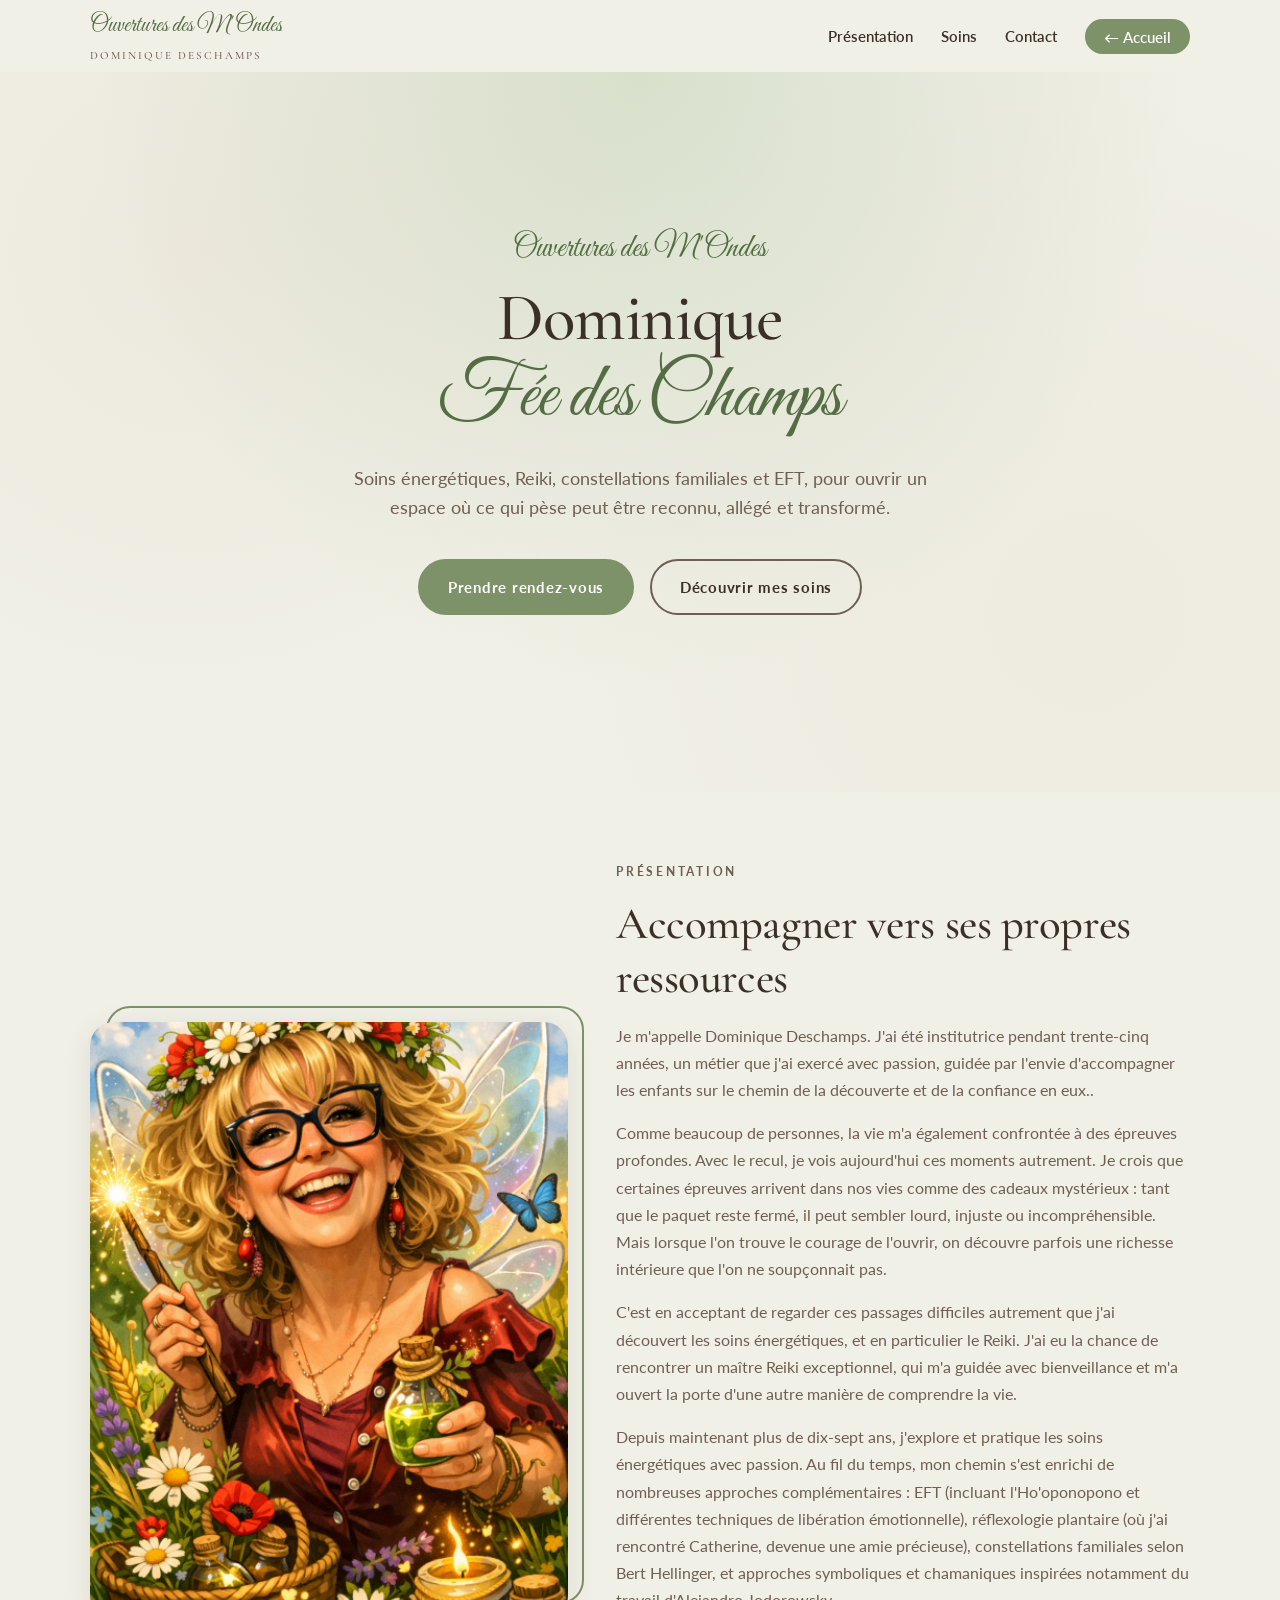
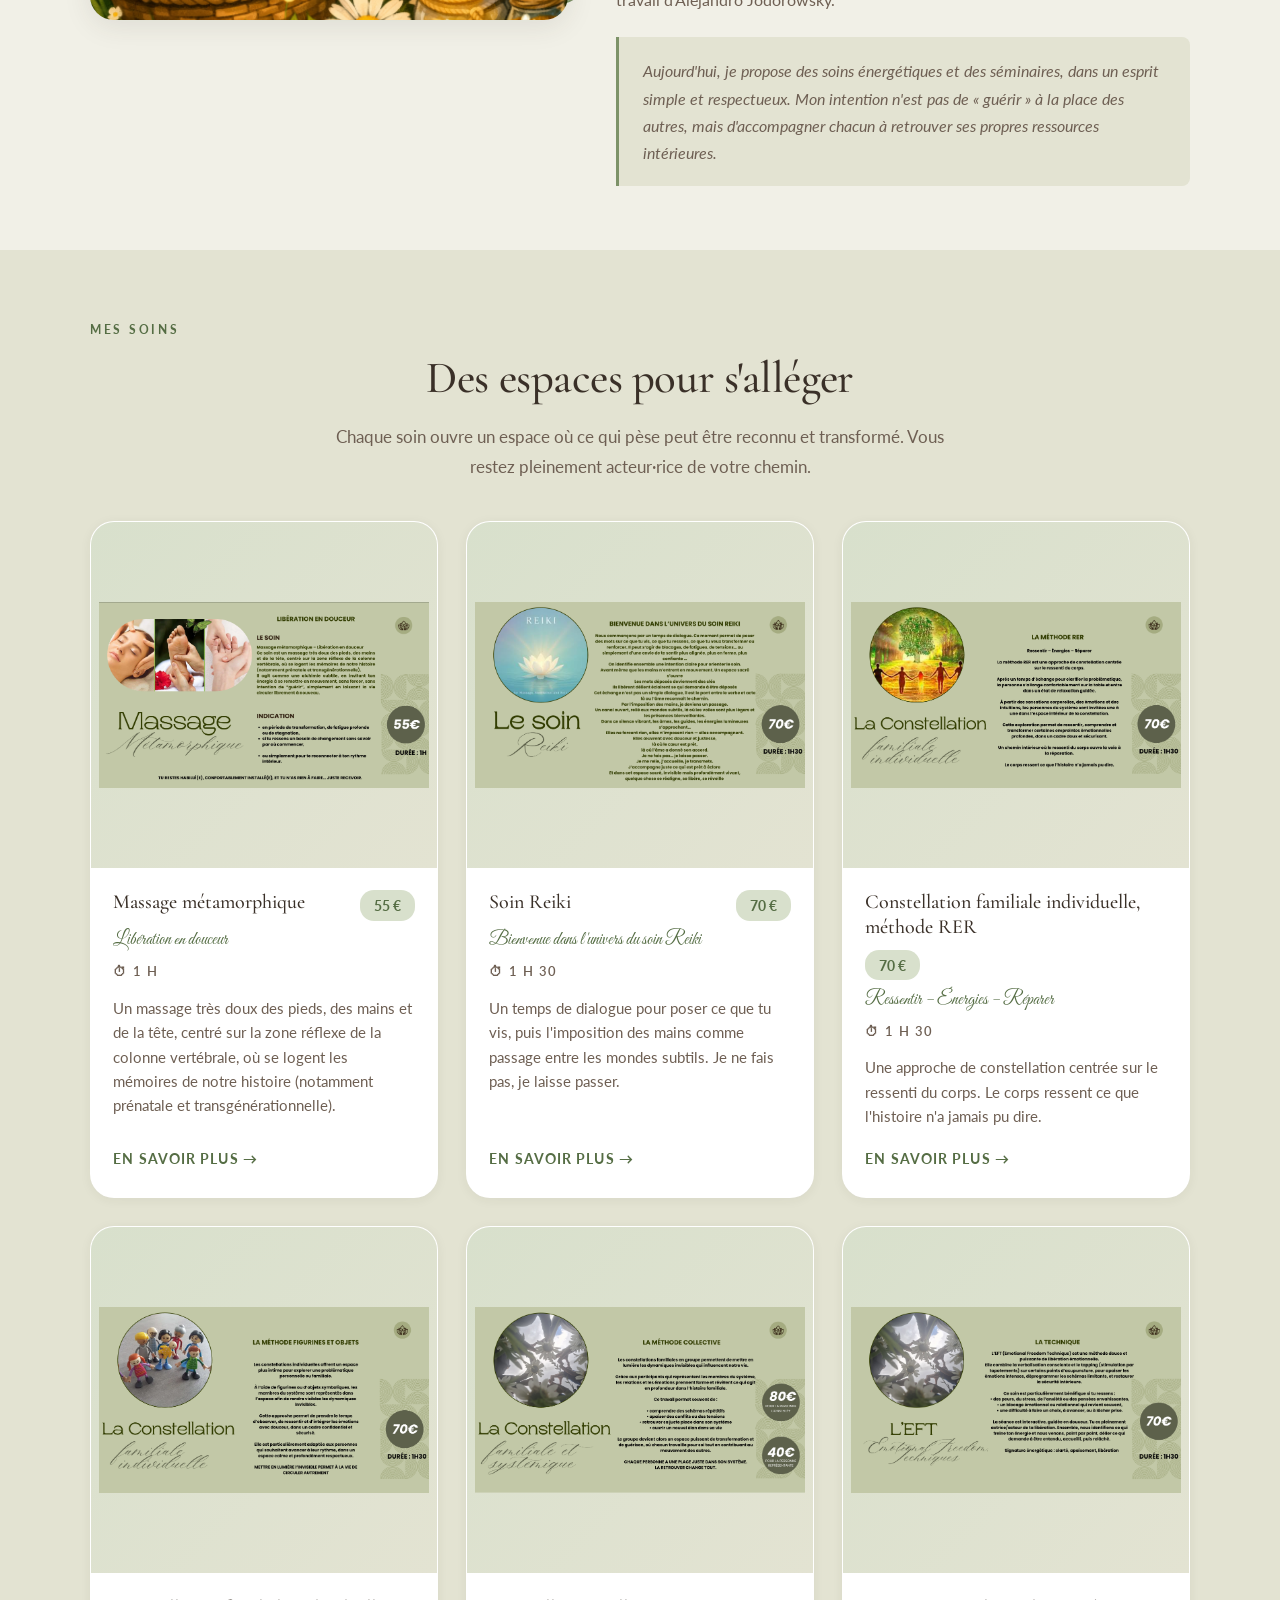
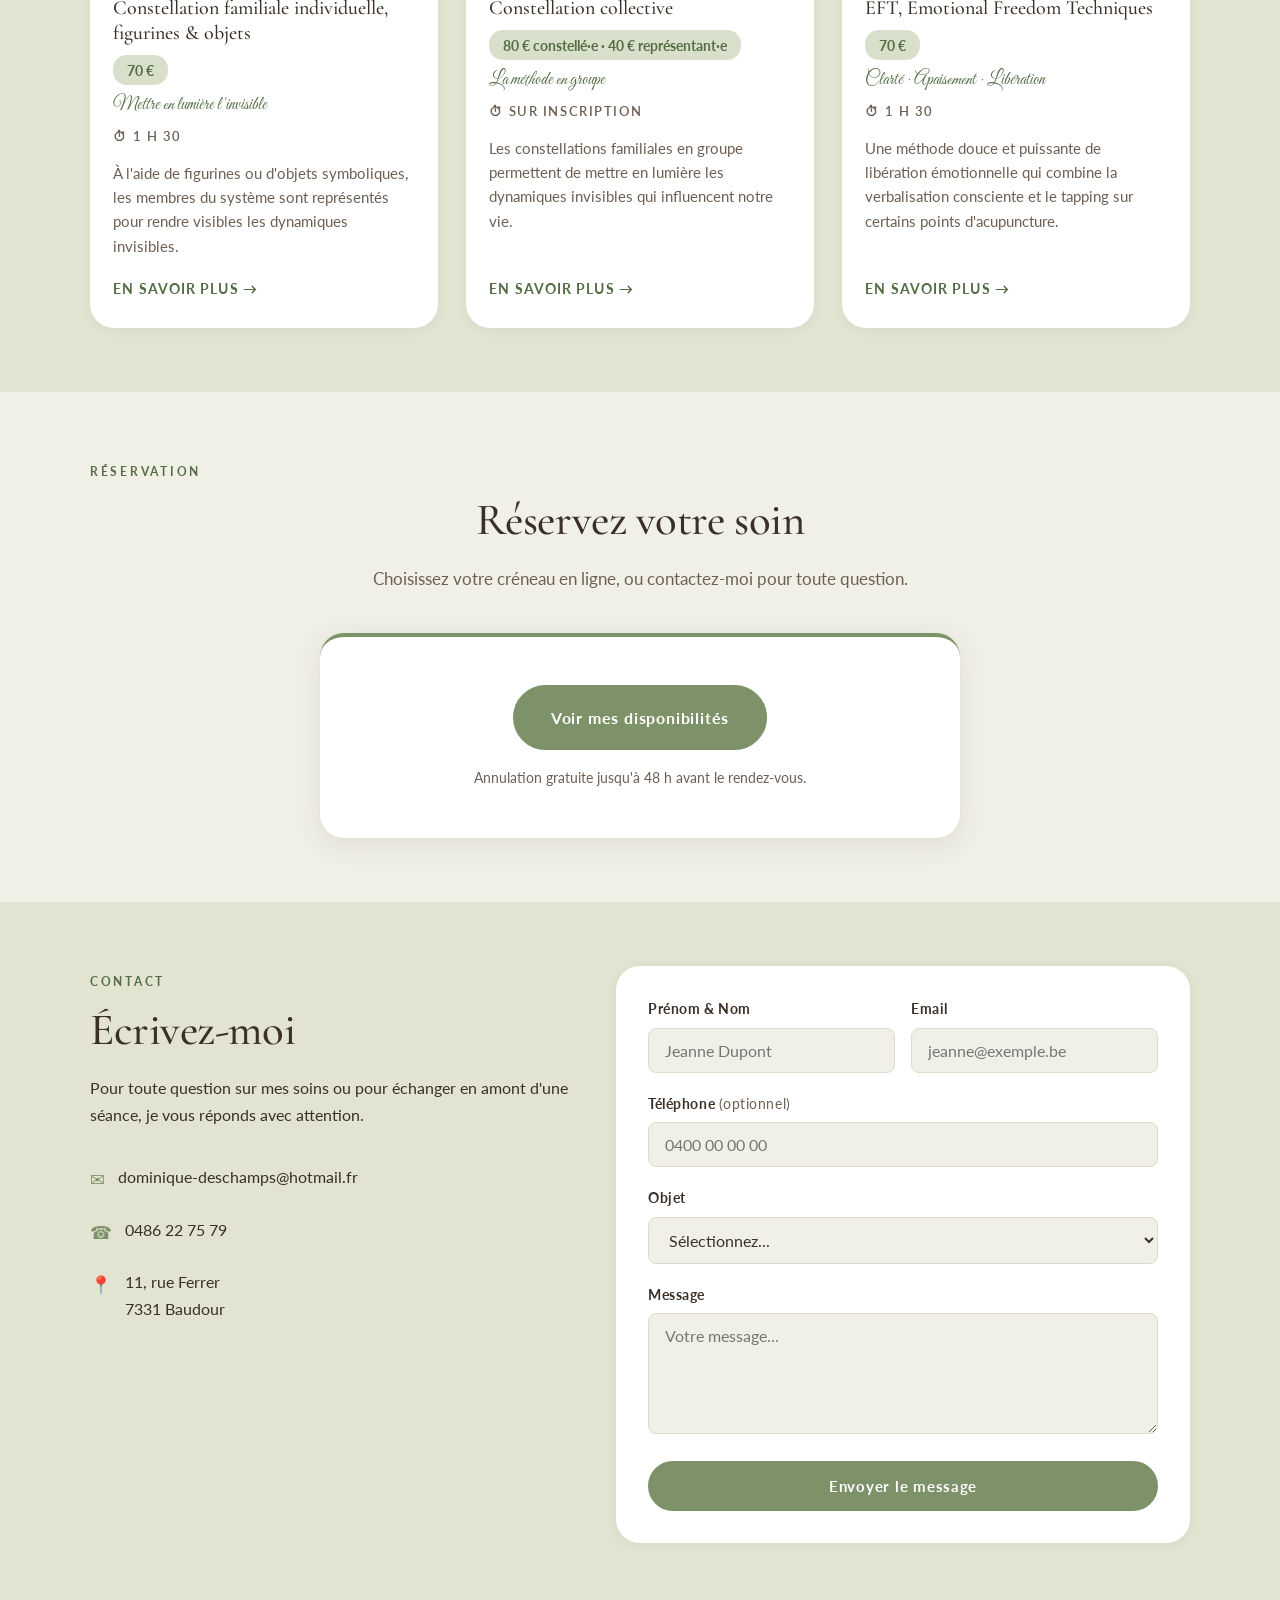
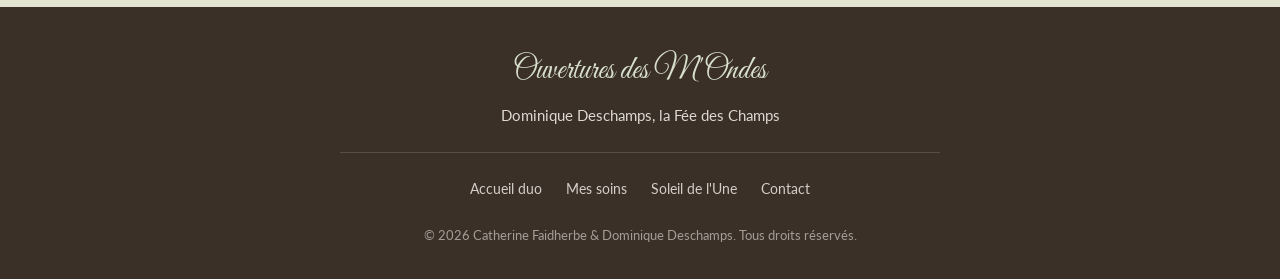
<file: dominique.html>
<!DOCTYPE html>
<html lang="fr">
<head>
  <meta charset="UTF-8" />
  <meta name="viewport" content="width=device-width, initial-scale=1.0" />
  <title>Dominique Deschamps — Ouvertures des M'Ondes | Reiki, EFT &amp; constellations familiales à Baudour (Hainaut)</title>
  <meta name="description" content="Dominique Deschamps, la Fée des Champs — Ouvertures des M'Ondes à Baudour (Hainaut). Soins énergétiques Reiki, massage métamorphique, EFT (Emotional Freedom Techniques), constellations familiales individuelles et collectives selon Bert Hellinger en Belgique." />
  <meta name="keywords" content="Reiki Baudour, Reiki Hainaut, EFT Belgique, constellation familiale, Bert Hellinger, massage métamorphique, soin énergétique, Ho'oponopono, Dominique Deschamps, Ouvertures des M'Ondes, Fée des Champs" />
  <meta name="author" content="Dominique Deschamps" />
  <meta name="robots" content="index, follow" />
  <link rel="canonical" href="https://hugohismans.github.io/siteCatherine/dominique.html" />

  <meta property="og:type" content="website" />
  <meta property="og:site_name" content="Ouvertures des M'Ondes — Dominique Deschamps" />
  <meta property="og:title" content="Dominique Deschamps — Ouvertures des M'Ondes" />
  <meta property="og:description" content="Soins énergétiques Reiki, EFT et constellations familiales à Baudour (Hainaut, Belgique)." />
  <meta property="og:url" content="https://hugohismans.github.io/siteCatherine/dominique.html" />
  <meta property="og:image" content="https://hugohismans.github.io/siteCatherine/images/photo-dominique.png" />
  <meta property="og:locale" content="fr_BE" />

  <meta name="twitter:card" content="summary_large_image" />
  <meta name="twitter:title" content="Dominique Deschamps — Ouvertures des M'Ondes" />
  <meta name="twitter:description" content="Soins énergétiques Reiki, EFT et constellations familiales à Baudour." />
  <meta name="twitter:image" content="https://hugohismans.github.io/siteCatherine/images/photo-dominique.png" />

  <script type="application/ld+json">
  {
    "@context": "https://schema.org",
    "@type": "HealthAndBeautyBusiness",
    "name": "Ouvertures des M'Ondes — Dominique Deschamps",
    "alternateName": "La Fée des Champs",
    "description": "Praticienne en soins énergétiques (Reiki, massage métamorphique), EFT et constellations familiales (méthode Bert Hellinger) à Baudour (Hainaut). Plus de 17 ans d'expérience.",
    "url": "https://hugohismans.github.io/siteCatherine/dominique.html",
    "image": "https://hugohismans.github.io/siteCatherine/images/photo-dominique.png",
    "telephone": "+32486227579",
    "email": "dominique-deschamps@hotmail.fr",
    "address": {
      "@type": "PostalAddress",
      "streetAddress": "11, rue Ferrer",
      "addressLocality": "Baudour",
      "postalCode": "7331",
      "addressCountry": "BE"
    },
    "areaServed": ["Baudour", "Mons", "Hainaut", "Belgique"],
    "priceRange": "40€-80€",
    "founder": { "@type": "Person", "name": "Dominique Deschamps" },
    "hasOfferCatalog": {
      "@type": "OfferCatalog",
      "name": "Soins énergétiques",
      "itemListElement": [
        { "@type": "Offer", "name": "Massage métamorphique (1 h)", "price": "55", "priceCurrency": "EUR" },
        { "@type": "Offer", "name": "Soin Reiki (1 h 30)", "price": "70", "priceCurrency": "EUR" },
        { "@type": "Offer", "name": "Constellation familiale individuelle, méthode RER (1 h 30)", "price": "70", "priceCurrency": "EUR" },
        { "@type": "Offer", "name": "Constellation familiale individuelle, figurines (1 h 30)", "price": "70", "priceCurrency": "EUR" },
        { "@type": "Offer", "name": "Constellation collective, personne constellée", "price": "80", "priceCurrency": "EUR" },
        { "@type": "Offer", "name": "Constellation collective, personne représentante", "price": "40", "priceCurrency": "EUR" },
        { "@type": "Offer", "name": "EFT, Emotional Freedom Techniques (1 h 30)", "price": "70", "priceCurrency": "EUR" }
      ]
    }
  }
  </script>

  <link rel="preconnect" href="https://fonts.googleapis.com" />
  <link rel="preconnect" href="https://fonts.gstatic.com" crossorigin />
  <link href="https://fonts.googleapis.com/css2?family=Cormorant+Garamond:ital,wght@0,400;0,500;0,600;1,400&family=Great+Vibes&family=Lato:wght@300;400;700&display=swap" rel="stylesheet" />
  <link rel="icon" type="image/png" href="images/photo-duo.png" />
  <link rel="apple-touch-icon" href="images/photo-dominique.png" />
  <link rel="stylesheet" href="style.css" />
</head>
<body class="theme-dominique">

  <!-- NAV -->
  <header class="nav-header">
    <nav class="nav-inner">
      <a href="dominique.html" class="nav-brand">
        <span>
          <span class="nav-brand-script">Ouvertures des M'Ondes</span>
          <span class="nav-brand-sub">Dominique Deschamps</span>
        </span>
      </a>
      <ul class="nav-links">
        <li><a href="#presentation">Présentation</a></li>
        <li><a href="#soins">Soins</a></li>
        <li><a href="#contact">Contact</a></li>
        <li><a href="index.html" class="nav-btn">← Accueil</a></li>
      </ul>
      <button class="nav-toggle" aria-label="Menu">☰</button>
    </nav>
  </header>

  <!-- HERO -->
  <section class="hero" id="hero">
    <div class="hero-content">
      <p class="hero-eyebrow" data-key="hero.eyebrow"></p>
      <h1 class="hero-title" data-key="hero.title_html" data-html></h1>
      <p class="hero-subtitle" data-key="hero.subtitle"></p>
      <div class="hero-cta">
        <a href="#rdv" class="btn btn-primary" data-key="hero.cta_primary"></a>
        <a href="#soins" class="btn btn-ghost" data-key="hero.cta_secondary"></a>
      </div>
    </div>
  </section>

  <!-- PRÉSENTATION -->
  <section class="section" id="presentation">
    <div class="container">
      <div class="presentation-grid">
        <div class="presentation-image-wrap fade-in">
          <img data-key="presentation.photo" data-attr="src" alt="Dominique Deschamps" class="presentation-image" />
        </div>
        <div class="presentation-text">
          <p class="section-eyebrow" data-key="presentation.eyebrow"></p>
          <h2 class="section-title" data-key="presentation.title"></h2>
          <div data-key="presentation.paragraphs" data-list="p"></div>
          <p class="presentation-signature" data-key="presentation.signature"></p>
        </div>
      </div>
    </div>
  </section>

  <!-- SOINS -->
  <section class="section section-alt" id="soins">
    <div class="container">
      <p class="section-eyebrow center" data-key="soins.eyebrow"></p>
      <h2 class="section-title center" data-key="soins.title"></h2>
      <p class="section-intro center" data-key="soins.intro"></p>

      <div class="prestations-grid" id="soins-grid"></div>
    </div>
  </section>

  <!-- RDV -->
  <section class="section" id="rdv">
    <div class="container">
      <p class="section-eyebrow center" data-key="rdv.eyebrow"></p>
      <h2 class="section-title center" data-key="rdv.title"></h2>
      <p class="section-intro center" data-key="rdv.intro"></p>

      <div class="rdv-box fade-in">
        <a target="_blank" rel="noopener noreferrer" class="btn btn-primary btn-large" data-key="rdv.calendly_url" data-attr="href">
          <span data-key="rdv.cta"></span>
        </a>
        <p class="rdv-note">Annulation gratuite jusqu'à 48 h avant le rendez-vous.</p>
      </div>
    </div>
  </section>

  <!-- CONTACT -->
  <section class="section section-alt" id="contact">
    <div class="container contact-grid">
      <div class="contact-info">
        <p class="section-eyebrow" data-key="contact.eyebrow"></p>
        <h2 class="section-title" data-key="contact.title"></h2>
        <p data-key="contact.intro"></p>
        <ul class="contact-details" id="contact-details"></ul>
      </div>

      <div class="contact-form-wrap">
        <form method="POST" class="contact-form" id="contact-form">
          <div class="form-row">
            <div class="form-group">
              <label for="name">Prénom &amp; Nom</label>
              <input type="text" id="name" name="name" required placeholder="Jeanne Dupont" />
            </div>
            <div class="form-group">
              <label for="email">Email</label>
              <input type="email" id="email" name="email" required placeholder="jeanne@exemple.be" />
            </div>
          </div>

          <div class="form-group">
            <label for="phone">Téléphone <span class="optional">(optionnel)</span></label>
            <input type="tel" id="phone" name="phone" placeholder="0400 00 00 00" />
          </div>

          <div class="form-group">
            <label for="subject">Objet</label>
            <select id="subject" name="subject">
              <option value="">Sélectionnez...</option>
              <option value="reiki">Soin Reiki</option>
              <option value="metamorphique">Massage métamorphique</option>
              <option value="constellation">Constellation familiale</option>
              <option value="eft">EFT</option>
              <option value="autre">Autre</option>
            </select>
          </div>

          <div class="form-group">
            <label for="message">Message</label>
            <textarea id="message" name="message" rows="5" required placeholder="Votre message..."></textarea>
          </div>

          <button type="submit" class="btn btn-primary btn-full">Envoyer le message</button>
        </form>
      </div>
    </div>
  </section>

  <!-- MODAL -->
  <div class="modal-overlay" id="modal-overlay">
    <div class="modal-box">
      <button class="modal-close" aria-label="Fermer">×</button>
      <div class="modal-body" id="modal-body"></div>
    </div>
  </div>

  <!-- FOOTER -->
  <footer class="footer">
    <div class="container footer-inner">
      <p class="footer-brand">Ouvertures des M'Ondes</p>
      <p class="footer-tagline">Dominique Deschamps, la Fée des Champs</p>
      <nav class="footer-nav">
        <a href="index.html">Accueil duo</a>
        <a href="#soins">Mes soins</a>
        <a href="catherine.html">Soleil de l'Une</a>
        <a href="#contact">Contact</a>
      </nav>
      <p class="footer-copy" data-key="footer.copyright"></p>
    </div>
  </footer>

  <script>window.PAGE_KEY = 'dominique';</script>
  <script src="script.js"></script>
</body>
</html>
</file>
<file: style.css>
/* =============================================
   VARIABLES, palette commune + thèmes
   ============================================= */
:root {
  /* Neutres */
  --clr-cream:        #faf6ef;
  --clr-cream-alt:    #f3ebde;
  --clr-ink:          #3a3028;
  --clr-ink-soft:     #6e5f53;
  --clr-white:        #ffffff;

  /* Accents (réécrits par thème) */
  --clr-accent:       #b89968;
  --clr-accent-dark:  #8b6f43;
  --clr-accent-soft:  #e8dcc8;
  --clr-bg:           var(--clr-cream);
  --clr-bg-alt:       var(--clr-cream-alt);

  /* Typo */
  --ff-serif:         'Cormorant Garamond', 'Playfair Display', Georgia, serif;
  --ff-script:        'Great Vibes', 'Dancing Script', cursive;
  --ff-sans:          'Lato', system-ui, -apple-system, sans-serif;

  /* Layout */
  --max-w:            1140px;
  --max-w-narrow:     820px;
  --nav-h:            72px;
  --radius:           14px;
  --radius-sm:        8px;
  --radius-lg:        24px;
  --shadow-sm:        0 2px 12px rgba(58, 48, 40, 0.06);
  --shadow:           0 6px 28px rgba(58, 48, 40, 0.10);
  --shadow-lg:        0 12px 48px rgba(58, 48, 40, 0.16);
  --transition:       all 0.25s cubic-bezier(0.4, 0, 0.2, 1);
}

/* Thème Catherine, Soleil de l'Une (beige/doré/bronze) */
body.theme-catherine {
  --clr-accent:       #b89968;
  --clr-accent-dark:  #8b6f43;
  --clr-accent-soft:  #ede1cc;
  --clr-bg:           #f5efe6;
  --clr-bg-alt:       #ebdfca;
}

/* Thème Dominique, Ouvertures des M'Ondes (vert sauge) */
body.theme-dominique {
  --clr-accent:       #7d9268;
  --clr-accent-dark:  #556d44;
  --clr-accent-soft:  #d8e0cc;
  --clr-bg:           #f1f0e7;
  --clr-bg-alt:       #e3e3d2;
}

/* Thème duo, accueil (cream + accent doux nature) */
body.theme-duo {
  --clr-accent:       #9c8a6b;
  --clr-accent-dark:  #6e5f47;
  --clr-accent-soft:  #e6dfd0;
  --clr-bg:           #faf6ef;
  --clr-bg-alt:       #efe7d6;
}

/* =============================================
   RESET & BASE
   ============================================= */
*, *::before, *::after { box-sizing: border-box; margin: 0; padding: 0; }

html { scroll-behavior: smooth; font-size: 16px; -webkit-text-size-adjust: 100%; overflow-x: hidden; }

body {
  font-family: var(--ff-sans);
  background: var(--clr-bg);
  color: var(--clr-ink);
  line-height: 1.7;
  font-weight: 400;
  -webkit-font-smoothing: antialiased;
  -moz-osx-font-smoothing: grayscale;
  overflow-x: hidden;
}

img, svg { display: block; max-width: 100%; height: auto; }
a { color: inherit; text-decoration: none; transition: var(--transition); }
button { font-family: inherit; cursor: pointer; border: none; background: none; }
input, textarea, select { font-family: inherit; font-size: 1rem; }

/* =============================================
   TYPOGRAPHIE
   ============================================= */
h1, h2, h3, h4 { font-family: var(--ff-serif); font-weight: 500; line-height: 1.2; color: var(--clr-ink); }

.script {
  font-family: var(--ff-script);
  font-weight: 400;
  color: var(--clr-accent-dark);
}

/* =============================================
   LAYOUT UTILITIES
   ============================================= */
.container {
  width: 100%;
  max-width: var(--max-w);
  margin: 0 auto;
  padding: 0 1.25rem;
}

.container-narrow {
  width: 100%;
  max-width: var(--max-w-narrow);
  margin: 0 auto;
  padding: 0 1.25rem;
}

.section {
  padding: 4rem 0;
  position: relative;
}

.section-alt {
  background: var(--clr-bg-alt);
}

.section-eyebrow {
  font-family: var(--ff-sans);
  font-size: 0.78rem;
  font-weight: 700;
  letter-spacing: 0.22em;
  text-transform: uppercase;
  color: var(--clr-accent-dark);
  margin-bottom: 0.75rem;
  display: inline-block;
}

.section-title {
  font-family: var(--ff-serif);
  font-size: clamp(1.8rem, 5vw, 2.8rem);
  font-weight: 500;
  color: var(--clr-ink);
  margin-bottom: 1rem;
  letter-spacing: -0.01em;
}

.section-title em {
  font-style: italic;
  color: var(--clr-accent-dark);
  font-family: var(--ff-script);
  font-size: 1.2em;
  font-weight: 400;
}

.section-intro {
  font-size: 1.05rem;
  color: var(--clr-ink-soft);
  max-width: 640px;
  margin-bottom: 2.5rem;
  line-height: 1.75;
}

.center { text-align: center; }
.center.section-intro { margin-left: auto; margin-right: auto; }

/* Animations */
.fade-in { opacity: 0; transform: translateY(20px); transition: opacity 0.7s ease, transform 0.7s ease; }
.fade-in.visible { opacity: 1; transform: translateY(0); }

/* =============================================
   BOUTONS
   ============================================= */
.btn {
  display: inline-flex;
  align-items: center;
  justify-content: center;
  gap: 0.5rem;
  padding: 0.85rem 1.75rem;
  border-radius: 50px;
  font-family: var(--ff-sans);
  font-size: 0.92rem;
  font-weight: 700;
  letter-spacing: 0.05em;
  cursor: pointer;
  border: 2px solid transparent;
  transition: var(--transition);
  text-align: center;
  white-space: nowrap;
}

.btn-primary {
  background: var(--clr-accent);
  color: var(--clr-white);
  border-color: var(--clr-accent);
}
.btn-primary:hover {
  background: var(--clr-accent-dark);
  border-color: var(--clr-accent-dark);
  transform: translateY(-2px);
  box-shadow: var(--shadow);
}

.btn-ghost {
  background: transparent;
  color: var(--clr-ink);
  border-color: var(--clr-ink-soft);
}
.btn-ghost:hover {
  background: var(--clr-ink);
  color: var(--clr-white);
  border-color: var(--clr-ink);
}

.btn-outline {
  background: transparent;
  color: var(--clr-accent-dark);
  border-color: var(--clr-accent);
}
.btn-outline:hover {
  background: var(--clr-accent);
  color: var(--clr-white);
}

.btn-large { padding: 1.05rem 2.25rem; font-size: 1rem; }
.btn-full { width: 100%; }

/* =============================================
   NAV
   ============================================= */
.nav-header {
  position: sticky;
  top: 0;
  width: 100%;
  height: var(--nav-h);
  background: rgba(250, 246, 239, 0.92);
  backdrop-filter: blur(12px);
  -webkit-backdrop-filter: blur(12px);
  z-index: 100;
  transition: box-shadow 0.3s ease;
}

body.theme-catherine .nav-header { background: rgba(245, 239, 230, 0.92); }
body.theme-dominique .nav-header { background: rgba(241, 240, 231, 0.92); }

.nav-inner {
  height: 100%;
  max-width: var(--max-w);
  margin: 0 auto;
  padding: 0 1.25rem;
  display: flex;
  align-items: center;
  justify-content: space-between;
  gap: 1rem;
}

.nav-brand {
  display: flex;
  align-items: center;
  gap: 0.6rem;
  font-family: var(--ff-serif);
  font-size: 1.1rem;
  font-weight: 500;
  color: var(--clr-ink);
  min-width: 0;
  flex: 1 1 auto;
}

.nav-brand > span {
  min-width: 0;
  overflow: hidden;
}

.nav-brand-script {
  font-family: var(--ff-script);
  color: var(--clr-accent-dark);
  font-size: clamp(1.05rem, 4vw, 1.5rem);
  line-height: 1.4;
  padding-top: 0.15em;
  white-space: nowrap;
  overflow: hidden;
  text-overflow: ellipsis;
  display: block;
}

.nav-brand-sub {
  font-size: 0.7rem;
  letter-spacing: 0.18em;
  text-transform: uppercase;
  color: var(--clr-ink-soft);
  display: block;
  margin-top: 2px;
}

.nav-links {
  list-style: none;
  display: flex;
  align-items: center;
  gap: 1.75rem;
}

.nav-links a {
  font-size: 0.92rem;
  font-weight: 600;
  color: var(--clr-ink);
  position: relative;
}

.nav-links a:not(.nav-btn)::after {
  content: '';
  position: absolute;
  left: 0; bottom: -4px;
  width: 0; height: 2px;
  background: var(--clr-accent);
  transition: width 0.25s ease;
}

.nav-links a:not(.nav-btn):hover::after { width: 100%; }

.nav-btn {
  background: var(--clr-accent);
  color: var(--clr-white) !important;
  padding: 0.55rem 1.2rem;
  border-radius: 50px;
  font-weight: 700;
}

.nav-btn:hover {
  background: var(--clr-accent-dark);
  transform: translateY(-1px);
}

.nav-toggle {
  display: none;
  font-size: 1.5rem;
  color: var(--clr-ink);
  padding: 0.4rem;
  flex-shrink: 0;
}

/* Burger menu mobile */
@media (max-width: 860px) {
  .nav-toggle { display: block; }
  .nav-links {
    position: absolute;
    top: 100%; left: 0; right: 0;
    background: var(--clr-bg);
    flex-direction: column;
    align-items: stretch;
    padding: 1.5rem 1.25rem;
    gap: 0;
    box-shadow: var(--shadow);
    transform: translateY(-110%);
    transition: transform 0.3s ease, visibility 0s linear 0.3s, opacity 0.3s ease;
    border-top: 1px solid var(--clr-accent-soft);
    visibility: hidden;
    opacity: 0;
    pointer-events: none;
    z-index: -1;
  }
  .nav-links.open {
    transform: translateY(0);
    visibility: visible;
    opacity: 1;
    pointer-events: auto;
    z-index: 1;
    transition: transform 0.3s ease, visibility 0s linear 0s, opacity 0.3s ease;
  }
  .nav-links li { padding: 0.85rem 0; border-bottom: 1px solid var(--clr-accent-soft); }
  .nav-links li:last-child { border-bottom: none; }
  .nav-links a:not(.nav-btn)::after { display: none; }
  .nav-btn { display: inline-block; margin-top: 0.5rem; }
}

/* =============================================
   HERO
   ============================================= */
.hero {
  min-height: calc(88vh - var(--nav-h));
  padding: 3rem 1.25rem 4rem;
  display: flex;
  flex-direction: column;
  justify-content: center;
  align-items: center;
  text-align: center;
  position: relative;
  background:
    radial-gradient(ellipse at top, var(--clr-accent-soft) 0%, transparent 60%),
    var(--clr-bg);
}

.hero::before {
  content: '';
  position: absolute;
  inset: 0;
  background-image:
    radial-gradient(circle at 15% 25%, rgba(184, 153, 104, 0.08) 0%, transparent 40%),
    radial-gradient(circle at 85% 75%, rgba(184, 153, 104, 0.06) 0%, transparent 50%);
  pointer-events: none;
}

.hero-content { max-width: 760px; position: relative; z-index: 1; }

.hero-eyebrow {
  font-family: var(--ff-script);
  font-size: clamp(1.4rem, 3vw, 2rem);
  color: var(--clr-accent-dark);
  margin-bottom: 1rem;
  line-height: 1;
}

.hero-title {
  font-family: var(--ff-serif);
  font-size: clamp(2.2rem, 6.5vw, 4.2rem);
  font-weight: 500;
  line-height: 1.1;
  color: var(--clr-ink);
  margin-bottom: 1.5rem;
  letter-spacing: -0.015em;
}

.hero-title em {
  font-family: var(--ff-script);
  font-style: normal;
  font-weight: 400;
  color: var(--clr-accent-dark);
  font-size: 1.15em;
}

.hero-subtitle {
  font-size: clamp(1.02rem, 1.4vw, 1.18rem);
  color: var(--clr-ink-soft);
  max-width: 600px;
  margin: 0 auto 2.25rem;
  line-height: 1.65;
}

.hero-cta {
  display: flex;
  gap: 1rem;
  justify-content: center;
  flex-wrap: wrap;
}

/* Variante avec image (accueil duo), la section reste pleine largeur,
   le wrapper interne porte la grille et le max-width. */
.hero-with-image {
  display: block;
  text-align: left;
  min-height: 92vh;
  padding-left: 0;
  padding-right: 0;
}

.hero-with-image-inner {
  display: grid;
  grid-template-columns: minmax(280px, 1fr) 1.05fr;
  gap: 3rem;
  align-items: center;
  max-width: var(--max-w);
  margin: 0 auto;
  width: 100%;
  padding: 0 1.25rem;
  position: relative;
  z-index: 1;
}

.hero-with-image .hero-content {
  max-width: 100%;
  margin: 0;
}

.hero-with-image .hero-subtitle { margin-left: 0; margin-right: 0; }
.hero-with-image .hero-cta { justify-content: flex-start; }

.hero-image-wrap {
  position: relative;
  display: flex;
  align-items: center;
  justify-content: center;
  z-index: 1;
  isolation: isolate;
}

/* Aura : halo doux qui respire derrière le médaillon */
.hero-image-wrap::before {
  content: '';
  position: absolute;
  inset: 8%;
  background: radial-gradient(circle, var(--clr-accent-soft) 0%, transparent 70%);
  filter: blur(24px);
  z-index: -2;
  animation: aura-breath 7s ease-in-out infinite;
}

/* Rayons subtils qui tournent (juste perceptibles) */
.hero-image-wrap::after {
  content: '';
  position: absolute;
  inset: -10%;
  background: conic-gradient(
    from 0deg,
    transparent 0deg,
    rgba(255, 215, 130, 0.08) 30deg,
    transparent 60deg,
    transparent 180deg,
    rgba(255, 215, 130, 0.06) 210deg,
    transparent 240deg,
    transparent 360deg
  );
  border-radius: 50%;
  z-index: -1;
  animation: ray-spin 28s linear infinite;
  pointer-events: none;
}

@keyframes aura-breath {
  0%, 100% { transform: scale(1); opacity: 0.85; }
  50% { transform: scale(1.12); opacity: 1; }
}

@keyframes ray-spin {
  to { transform: rotate(360deg); }
}

.hero-image {
  width: 100%;
  max-width: 520px;
  aspect-ratio: 1 / 1;
  object-fit: cover;
  border-radius: 50%;
  box-shadow: 0 20px 50px rgba(58, 48, 40, 0.18);
  animation: floatGentle 6s ease-in-out infinite;
  position: relative;
  z-index: 1;
}

@keyframes floatGentle {
  0%, 100% { transform: translateY(0); }
  50% { transform: translateY(-12px); }
}

/* =============================================
   MAGIC : lucioles + sparkles autour du hero
   ============================================= */
.hero-magic {
  position: absolute;
  inset: -12%;
  pointer-events: none;
  z-index: 2;
}

.firefly {
  position: absolute;
  width: 5px;
  height: 5px;
  border-radius: 50%;
  background: #fff5b8;
  box-shadow:
    0 0 6px 2px rgba(255, 220, 130, 0.9),
    0 0 14px 5px rgba(255, 200, 100, 0.5),
    0 0 28px 10px rgba(255, 180, 80, 0.2);
  opacity: 0;
  will-change: transform, opacity;
}

.firefly:nth-child(1)  { top: 8%;  left: 18%; animation: firefly-a 9s  ease-in-out infinite; }
.firefly:nth-child(2)  { top: 22%; left: 88%; animation: firefly-b 11s ease-in-out infinite -2s; }
.firefly:nth-child(3)  { top: 48%; left: 4%;  animation: firefly-c 8s  ease-in-out infinite -4s; }
.firefly:nth-child(4)  { top: 76%; left: 92%; animation: firefly-d 10s ease-in-out infinite -1s; }
.firefly:nth-child(5)  { top: 92%; left: 50%; animation: firefly-a 12s ease-in-out infinite -6s; }
.firefly:nth-child(6)  { top: 4%;  left: 60%; animation: firefly-b 10s ease-in-out infinite -3s; }
.firefly:nth-child(7)  { top: 38%; left: 96%; animation: firefly-c 13s ease-in-out infinite -5s; }
.firefly:nth-child(8)  { top: 62%; left: 10%; animation: firefly-d 11s ease-in-out infinite -7s; }
.firefly:nth-child(9)  { top: 82%; left: 30%; animation: firefly-a 14s ease-in-out infinite -8s; }
.firefly:nth-child(10) { top: 14%; left: 42%; animation: firefly-b 9s  ease-in-out infinite -1.5s; }

@keyframes firefly-a {
  0%, 100% { opacity: 0; transform: translate(0, 0) scale(0.6); }
  10%      { opacity: 0; }
  25%      { opacity: 0.95; transform: translate(20px, -28px) scale(1); }
  50%      { opacity: 0.4;  transform: translate(50px, -8px)  scale(0.85); }
  75%      { opacity: 1;    transform: translate(25px, 35px)  scale(1.15); }
  90%      { opacity: 0.3; }
}
@keyframes firefly-b {
  0%, 100% { opacity: 0; transform: translate(0, 0) scale(0.7); }
  20%      { opacity: 0.85; transform: translate(-32px, 18px) scale(1); }
  45%      { opacity: 0.3;  transform: translate(-12px, 48px) scale(0.65); }
  70%      { opacity: 1;    transform: translate(22px,  32px) scale(1.2); }
  95%      { opacity: 0; }
}
@keyframes firefly-c {
  0%, 100% { opacity: 0; transform: translate(0, 0); }
  15%      { opacity: 0.6; transform: translate(38px, -18px); }
  40%      { opacity: 1;   transform: translate(55px,  22px); }
  65%      { opacity: 0.4; transform: translate(20px,  52px); }
  85%      { opacity: 0.8; transform: translate(-12px, 18px); }
}
@keyframes firefly-d {
  0%, 100% { opacity: 0; transform: translate(0, 0) scale(0.5); }
  18%      { opacity: 0.7; transform: translate(-22px, -22px) scale(1); }
  42%      { opacity: 1;   transform: translate(-45px,  2px)  scale(0.95); }
  68%      { opacity: 0.5; transform: translate(-28px, 42px)  scale(1.1); }
  88%      { opacity: 0.2; }
}

/* Sparkles (étoiles qui scintillent) */
.sparkle {
  position: absolute;
  font-size: 1.3rem;
  color: #ffd966;
  text-shadow:
    0 0 6px rgba(255, 217, 102, 0.9),
    0 0 16px rgba(255, 200, 100, 0.5);
  opacity: 0;
  line-height: 1;
  will-change: transform, opacity;
}

.sparkle:nth-child(11) { top: 12%; left: 6%;  animation: sparkle-twinkle 5s ease-in-out infinite 0.5s; }
.sparkle:nth-child(12) { top: 78%; left: 94%; animation: sparkle-twinkle 6s ease-in-out infinite 2s;   font-size: 1.6rem; }
.sparkle:nth-child(13) { top: 28%; left: 98%; animation: sparkle-twinkle 4.5s ease-in-out infinite 1.2s; }
.sparkle:nth-child(14) { top: 70%; left: -2%; animation: sparkle-twinkle 7s ease-in-out infinite 3s;   font-size: 1.8rem; }

@keyframes sparkle-twinkle {
  0%, 100% { opacity: 0; transform: scale(0.4) rotate(0deg); }
  40%      { opacity: 1; transform: scale(1)   rotate(180deg); }
  60%      { opacity: 1; transform: scale(1.1) rotate(220deg); }
  80%      { opacity: 0; transform: scale(0.6) rotate(360deg); }
}

/* Réduit fortement les particules sur mobile (perf + lisibilité) */
@media (max-width: 600px) {
  .firefly { width: 4px; height: 4px; }
  .firefly:nth-child(n+8) { display: none; }
  .sparkle { font-size: 1rem; }
  .sparkle:nth-child(n+13) { display: none; }
}

/* Accessibilité : couper les animations si l'utilisateur le demande */
@media (prefers-reduced-motion: reduce) {
  .firefly, .sparkle, .hero-image-wrap::before, .hero-image-wrap::after, .hero-image {
    animation: none !important;
  }
  .firefly, .sparkle { opacity: 0.5; }
}

@media (max-width: 900px) {
  .hero-with-image { padding-top: 1.5rem; text-align: center; }
  .hero-with-image-inner {
    grid-template-columns: 1fr;
    gap: 1.5rem;
  }
  .hero-with-image .hero-content { text-align: center; }
  .hero-with-image .hero-subtitle { margin-left: auto; margin-right: auto; }
  .hero-with-image .hero-cta { justify-content: center; }
  .hero-image { max-width: 320px; }
}

/* =============================================
   PRESENTATION (about)
   ============================================= */
.presentation-grid {
  display: grid;
  grid-template-columns: 1fr 1.2fr;
  gap: 3rem;
  align-items: center;
}

.presentation-image-wrap {
  position: relative;
}

.presentation-image-wrap::before {
  content: '';
  position: absolute;
  inset: -16px -16px 16px 16px;
  border: 2px solid var(--clr-accent);
  border-radius: var(--radius-lg);
  z-index: 0;
}

.presentation-image {
  width: 100%;
  border-radius: var(--radius-lg);
  box-shadow: var(--shadow);
  position: relative;
  z-index: 1;
  aspect-ratio: 4/5;
  object-fit: cover;
}

.presentation-text p { margin-bottom: 1rem; color: var(--clr-ink-soft); }
.presentation-text p:last-child { margin-bottom: 0; }

.presentation-signature {
  margin-top: 1.5rem;
  padding: 1.25rem 1.5rem;
  border-left: 3px solid var(--clr-accent);
  background: var(--clr-bg-alt);
  border-radius: 0 var(--radius-sm) var(--radius-sm) 0;
  font-style: italic;
  color: var(--clr-ink);
}

@media (max-width: 760px) {
  .presentation-grid { grid-template-columns: 1fr; gap: 2rem; }
  .presentation-image-wrap::before { display: none; }
}

/* =============================================
   MISSION (accueil duo)
   ============================================= */
.mission-block {
  margin-top: 2.5rem;
  padding: 2rem;
  background: var(--clr-bg-alt);
  border-radius: var(--radius-lg);
  border-left: 4px solid var(--clr-accent);
}

.mission-block h3 {
  font-family: var(--ff-serif);
  font-size: 1.5rem;
  margin-bottom: 1rem;
  color: var(--clr-accent-dark);
}

.mission-block p { margin-bottom: 0.85rem; color: var(--clr-ink-soft); }
.mission-block p:last-child { margin-bottom: 0; }

/* =============================================
   SÉMINAIRES (cards)
   ============================================= */
.seminaires-grid {
  display: grid;
  grid-template-columns: repeat(auto-fit, minmax(min(320px, 100%), 1fr));
  gap: 2rem;
  margin-top: 2.5rem;
}

.seminaire-card {
  background: var(--clr-white);
  border-radius: var(--radius-lg);
  padding: 2rem;
  box-shadow: var(--shadow);
  display: flex;
  flex-direction: column;
  transition: var(--transition);
  border: 1px solid var(--clr-accent-soft);
}

.seminaire-card:hover {
  transform: translateY(-4px);
  box-shadow: var(--shadow-lg);
}

.seminaire-card-lieu {
  font-family: var(--ff-sans);
  font-size: 0.78rem;
  font-weight: 700;
  letter-spacing: 0.18em;
  text-transform: uppercase;
  color: var(--clr-accent-dark);
  margin-bottom: 0.5rem;
}

.seminaire-card h3 {
  font-family: var(--ff-serif);
  font-size: 1.6rem;
  font-weight: 500;
  color: var(--clr-ink);
  margin-bottom: 0.4rem;
  line-height: 1.25;
}

.seminaire-card-soustitre {
  font-family: var(--ff-script);
  font-size: 1.35rem;
  color: var(--clr-accent-dark);
  margin-bottom: 1rem;
  line-height: 1.1;
}

.seminaire-meta {
  display: flex;
  flex-wrap: wrap;
  gap: 1rem;
  padding: 1rem 0;
  border-top: 1px solid var(--clr-accent-soft);
  border-bottom: 1px solid var(--clr-accent-soft);
  margin-bottom: 1.25rem;
  font-size: 0.92rem;
  color: var(--clr-ink-soft);
}

.seminaire-meta-item { display: flex; align-items: center; gap: 0.4rem; }
.seminaire-meta-icon { color: var(--clr-accent); font-size: 1.05rem; }

.seminaire-meta-item.is-prix {
  background: var(--clr-accent-soft);
  color: var(--clr-accent-dark);
  padding: 0.25rem 0.75rem;
  border-radius: 14px;
  font-weight: 700;
}

.seminaire-programme-title {
  font-size: 0.78rem;
  font-weight: 700;
  letter-spacing: 0.15em;
  text-transform: uppercase;
  color: var(--clr-ink-soft);
  margin-bottom: 0.6rem;
}

.seminaire-programme {
  list-style: none;
  margin-bottom: 1.5rem;
  flex: 1;
}

.seminaire-programme li {
  padding: 0.35rem 0 0.35rem 1.4rem;
  position: relative;
  color: var(--clr-ink);
  font-size: 0.95rem;
}

.seminaire-programme li::before {
  content: '✦';
  position: absolute;
  left: 0;
  color: var(--clr-accent);
}

.seminaire-card .btn { align-self: flex-start; margin-top: auto; }

/* =============================================
   DUO PRESENTATION (cartes Catherine/Dominique)
   ============================================= */
.duo-cards {
  display: grid;
  grid-template-columns: repeat(auto-fit, minmax(min(300px, 100%), 1fr));
  gap: 2rem;
  margin-top: 2.5rem;
}

.duo-card {
  background: var(--clr-white);
  border-radius: var(--radius-lg);
  overflow: hidden;
  box-shadow: var(--shadow);
  transition: var(--transition);
  text-align: center;
  display: flex;
  flex-direction: column;
}

.duo-card:hover {
  transform: translateY(-6px);
  box-shadow: var(--shadow-lg);
}

.duo-card-image-wrap {
  width: 100%;
  aspect-ratio: 1/1;
  overflow: hidden;
  background: var(--clr-bg-alt);
}

.duo-card-image {
  width: 100%;
  height: 100%;
  object-fit: cover;
  transition: transform 0.5s ease;
}

.duo-card:hover .duo-card-image { transform: scale(1.05); }

.duo-card-body { padding: 2rem 1.5rem; flex: 1; display: flex; flex-direction: column; }

.duo-card-marque {
  font-family: var(--ff-script);
  font-size: 1.8rem;
  color: var(--clr-accent-dark);
  margin-bottom: 0.25rem;
  line-height: 1;
}

.duo-card-nom {
  font-family: var(--ff-serif);
  font-size: 1.4rem;
  color: var(--clr-ink);
  margin-bottom: 0.75rem;
}

.duo-card-tagline {
  color: var(--clr-ink-soft);
  font-size: 0.95rem;
  margin-bottom: 1.5rem;
  flex: 1;
}

.duo-card .btn { align-self: center; }

/* =============================================
   PRESTATIONS (massages, soins, ateliers, formations)
   ============================================= */
.prestations-grid {
  display: grid;
  grid-template-columns: repeat(auto-fill, minmax(min(280px, 100%), 1fr));
  gap: 1.75rem;
  margin-top: 2.5rem;
}

.prestation-card {
  background: var(--clr-white);
  border-radius: var(--radius-lg);
  overflow: hidden;
  box-shadow: var(--shadow-sm);
  transition: var(--transition);
  display: flex;
  flex-direction: column;
  cursor: pointer;
  border: 1px solid transparent;
}

.prestation-card:hover {
  transform: translateY(-4px);
  box-shadow: var(--shadow);
  border-color: var(--clr-accent-soft);
}

.prestation-card-image {
  width: 100%;
  aspect-ratio: 5/4;
  object-fit: cover;
  background: var(--clr-bg-alt);
}

.prestation-card-body {
  padding: 1.4rem 1.4rem 1.6rem;
  display: flex;
  flex-direction: column;
  flex: 1;
}

.prestation-card-header {
  display: flex;
  justify-content: space-between;
  align-items: flex-start;
  flex-wrap: wrap;
  gap: 0.6rem 1rem;
  margin-bottom: 0.6rem;
}

.prestation-card h3 {
  font-family: var(--ff-serif);
  font-size: 1.25rem;
  font-weight: 500;
  color: var(--clr-ink);
  line-height: 1.25;
}

.prestation-card-tarif {
  background: var(--clr-accent-soft);
  color: var(--clr-accent-dark);
  padding: 0.35rem 0.85rem;
  border-radius: 14px;
  font-size: 0.88rem;
  font-weight: 700;
  line-height: 1.35;
  white-space: normal;
  word-break: break-word;
}

.prestation-card-sous-titre {
  font-family: var(--ff-script);
  font-size: 1.15rem;
  color: var(--clr-accent-dark);
  margin-bottom: 0.6rem;
  line-height: 1.1;
}

.prestation-card-duree {
  font-size: 0.82rem;
  letter-spacing: 0.12em;
  text-transform: uppercase;
  color: var(--clr-ink-soft);
  margin-bottom: 0.85rem;
  font-weight: 600;
}

.prestation-card-desc {
  color: var(--clr-ink-soft);
  font-size: 0.95rem;
  line-height: 1.6;
  margin-bottom: 1.25rem;
  flex: 1;
}

.prestation-card-more {
  font-size: 0.85rem;
  font-weight: 700;
  letter-spacing: 0.08em;
  color: var(--clr-accent-dark);
  text-transform: uppercase;
  display: inline-flex;
  align-items: center;
  gap: 0.35rem;
  margin-top: auto;
  align-self: flex-start;
}

/* Cards atelier en mode vignette texte (fallback si pas d'image uploadée) */
.prestation-card.is-atelier .prestation-card-image.is-cursive {
  font-size: 2.4rem;
  padding: 2rem;
}

/* Card soin sans image : fallback vignette cursive */
.prestation-card-image.is-cursive {
  display: flex;
  align-items: center;
  justify-content: center;
  background: linear-gradient(135deg, var(--clr-accent-soft), var(--clr-bg-alt));
  padding: 1.5rem;
  text-align: center;
}

.prestation-card-image.is-cursive span {
  font-family: var(--ff-script);
  color: var(--clr-accent-dark);
  font-size: 2.2rem;
  line-height: 1.1;
}

/* Card soin avec photo (médaillon PNG) : on affiche en entier sur fond sauge */
.prestation-card-image.is-photo {
  aspect-ratio: 1 / 1;
  object-fit: contain;
  background: linear-gradient(135deg, var(--clr-accent-soft), var(--clr-bg-alt));
  padding: 0.5rem;
}

/* Formations, grille un peu plus dense */
.formations-grid {
  display: grid;
  grid-template-columns: repeat(auto-fill, minmax(min(240px, 100%), 1fr));
  gap: 1.5rem;
  margin-top: 2.5rem;
}

.formation-card {
  background: var(--clr-white);
  border-radius: var(--radius-lg);
  overflow: hidden;
  box-shadow: var(--shadow-sm);
  transition: var(--transition);
  display: flex;
  flex-direction: column;
  border: 1px solid transparent;
  cursor: pointer;
}

.formation-card:hover,
.formation-card:focus-visible {
  transform: translateY(-3px);
  box-shadow: var(--shadow);
  border-color: var(--clr-accent-soft);
  outline: none;
}

.formation-card:focus-visible {
  border-color: var(--clr-accent);
}

.formation-card-image {
  width: 100%;
  aspect-ratio: 1/1;
  object-fit: cover;
  background: var(--clr-bg-alt);
}

.formation-card-body { padding: 1.1rem 1.2rem 1.4rem; }

.formation-card h3 {
  font-family: var(--ff-serif);
  font-size: 1.1rem;
  font-weight: 500;
  margin-bottom: 0.5rem;
}

.formation-card-meta {
  display: flex;
  justify-content: space-between;
  align-items: center;
  gap: 0.5rem;
  font-size: 0.85rem;
  color: var(--clr-ink-soft);
}

.formation-card-tarif {
  background: var(--clr-accent-soft);
  color: var(--clr-accent-dark);
  padding: 0.3rem 0.7rem;
  border-radius: 50px;
  font-weight: 700;
  font-size: 0.82rem;
}

.formation-card-extras {
  font-size: 0.78rem;
  color: var(--clr-ink-soft);
  font-style: italic;
  margin-top: 0.5rem;
}

.formations-disclaimer {
  margin-top: 2rem;
  padding: 1.25rem;
  background: var(--clr-bg-alt);
  border-radius: var(--radius);
  font-size: 0.92rem;
  color: var(--clr-ink-soft);
  text-align: center;
  border: 1px dashed var(--clr-accent);
}

/* =============================================
   RDV (Calendly CTA)
   ============================================= */
.rdv-box {
  background: var(--clr-white);
  border-radius: var(--radius-lg);
  padding: 3rem 2rem;
  text-align: center;
  box-shadow: var(--shadow);
  max-width: 640px;
  margin: 2rem auto 0;
  border-top: 4px solid var(--clr-accent);
}

.rdv-note {
  margin-top: 1rem;
  color: var(--clr-ink-soft);
  font-size: 0.9rem;
}

/* =============================================
   CONTACT
   ============================================= */
.contact-grid {
  display: grid;
  grid-template-columns: 1fr 1.2fr;
  gap: 3rem;
  align-items: start;
}

@media (max-width: 760px) {
  .contact-grid { grid-template-columns: 1fr; gap: 2rem; }
}

.contact-details {
  list-style: none;
  margin-top: 1.5rem;
}

.contact-details li {
  padding: 0.65rem 0;
  display: flex;
  gap: 0.8rem;
  align-items: flex-start;
  color: var(--clr-ink);
}

.contact-icon {
  color: var(--clr-accent);
  font-size: 1.1rem;
  margin-top: 2px;
  flex-shrink: 0;
}

.contact-details a:hover { color: var(--clr-accent-dark); }

.contact-form {
  background: var(--clr-white);
  border-radius: var(--radius-lg);
  padding: 2rem;
  box-shadow: var(--shadow-sm);
}

.form-row {
  display: grid;
  grid-template-columns: 1fr 1fr;
  gap: 1rem;
}

@media (max-width: 560px) {
  .form-row { grid-template-columns: 1fr; }
}

.form-group { margin-bottom: 1.25rem; }

.form-group label {
  display: block;
  font-size: 0.85rem;
  font-weight: 700;
  color: var(--clr-ink);
  margin-bottom: 0.4rem;
  letter-spacing: 0.04em;
}

.form-group .optional { color: var(--clr-ink-soft); font-weight: 400; }

.form-group input,
.form-group textarea,
.form-group select {
  width: 100%;
  padding: 0.75rem 1rem;
  border: 1.5px solid var(--clr-accent-soft);
  border-radius: var(--radius-sm);
  background: var(--clr-bg);
  color: var(--clr-ink);
  transition: border-color 0.2s ease;
}

.form-group input:focus,
.form-group textarea:focus,
.form-group select:focus {
  outline: none;
  border-color: var(--clr-accent);
}

.form-group textarea { resize: vertical; min-height: 120px; }

/* =============================================
   MODAL
   ============================================= */
.modal-overlay {
  position: fixed;
  inset: 0;
  background: rgba(58, 48, 40, 0.7);
  backdrop-filter: blur(6px);
  display: none;
  align-items: center;
  justify-content: center;
  padding: 1rem;
  z-index: 200;
  animation: fadeIn 0.2s ease;
}

.modal-overlay.open { display: flex; }

@keyframes fadeIn { from { opacity: 0; } to { opacity: 1; } }

.modal-box {
  background: var(--clr-bg);
  border-radius: var(--radius-lg);
  max-width: 720px;
  width: 100%;
  max-height: 90vh;
  overflow-y: auto;
  position: relative;
  box-shadow: var(--shadow-lg);
  animation: slideUp 0.3s ease;
}

.modal-box.has-image { max-width: 820px; }

.modal-box.is-image-only {
  max-width: 900px;
  background: transparent;
  box-shadow: none;
  overflow: visible;
}

.modal-box.is-image-only .modal-body {
  padding: 0;
  background: transparent;
}

.modal-image-fullsize {
  width: 100%;
  height: auto;
  max-height: 88vh;
  object-fit: contain;
  border-radius: var(--radius-lg);
  box-shadow: var(--shadow-lg);
  display: block;
}

@keyframes slideUp { from { transform: translateY(20px); opacity: 0; } to { transform: translateY(0); opacity: 1; } }

.modal-close {
  position: absolute;
  top: 1rem;
  right: 1rem;
  width: 36px;
  height: 36px;
  border-radius: 50%;
  background: var(--clr-white);
  color: var(--clr-ink);
  font-size: 1.4rem;
  display: flex;
  align-items: center;
  justify-content: center;
  z-index: 1;
  box-shadow: var(--shadow-sm);
  transition: var(--transition);
}

.modal-close:hover { background: var(--clr-accent); color: var(--clr-white); transform: rotate(90deg); }

.modal-body { padding: 2.5rem 2rem 2rem; }

.modal-image {
  width: 100%;
  max-height: 60vh;
  object-fit: contain;
  border-radius: var(--radius);
  margin-bottom: 1.5rem;
  box-shadow: var(--shadow-sm);
}

.modal-body h2 {
  font-family: var(--ff-serif);
  font-size: 1.8rem;
  margin-bottom: 0.4rem;
}

.modal-body .modal-subtitle {
  font-family: var(--ff-script);
  font-size: 1.4rem;
  color: var(--clr-accent-dark);
  margin-bottom: 1rem;
  line-height: 1.1;
}

.modal-body .modal-meta {
  display: flex;
  gap: 1rem;
  flex-wrap: wrap;
  margin-bottom: 1.5rem;
}

.modal-meta-pill {
  background: var(--clr-accent-soft);
  color: var(--clr-accent-dark);
  padding: 0.4rem 0.95rem;
  border-radius: 50px;
  font-size: 0.85rem;
  font-weight: 700;
}

.modal-body p { color: var(--clr-ink); margin-bottom: 1rem; line-height: 1.7; }

.modal-body .modal-indications {
  background: var(--clr-bg-alt);
  border-radius: var(--radius);
  padding: 1rem 1.25rem;
  margin: 1rem 0 1.5rem;
}

.modal-body .modal-indications-title {
  font-size: 0.78rem;
  font-weight: 700;
  letter-spacing: 0.12em;
  text-transform: uppercase;
  color: var(--clr-accent-dark);
  margin-bottom: 0.5rem;
}

.modal-body .modal-indications ul { list-style: none; }

.modal-body .modal-indications li {
  padding: 0.3rem 0 0.3rem 1.4rem;
  position: relative;
  color: var(--clr-ink);
  font-size: 0.94rem;
}

.modal-body .modal-indications li::before {
  content: '✦';
  position: absolute;
  left: 0;
  color: var(--clr-accent);
}

.modal-actions {
  display: flex;
  flex-wrap: wrap;
  gap: 0.75rem;
  margin-top: 1.5rem;
  padding-top: 1.25rem;
  border-top: 1px solid var(--clr-accent-soft);
}

/* =============================================
   FOOTER
   ============================================= */
.footer {
  background: var(--clr-ink);
  color: var(--clr-cream);
  padding: 3rem 0 2rem;
}

.footer-inner {
  display: flex;
  flex-direction: column;
  align-items: center;
  text-align: center;
  gap: 1rem;
}

.footer-brand {
  font-family: var(--ff-script);
  font-size: 2rem;
  color: var(--clr-accent-soft);
  line-height: 1;
}

.footer-tagline {
  font-size: 0.95rem;
  color: var(--clr-cream);
  opacity: 0.85;
  max-width: 480px;
}

.footer-nav {
  display: flex;
  gap: 1.5rem;
  flex-wrap: wrap;
  justify-content: center;
  margin-top: 0.5rem;
  padding-top: 1.5rem;
  border-top: 1px solid rgba(250, 246, 239, 0.15);
  width: 100%;
  max-width: 600px;
}

.footer-nav a {
  font-size: 0.88rem;
  color: var(--clr-cream);
  opacity: 0.8;
  transition: opacity 0.2s ease;
}

.footer-nav a:hover { opacity: 1; color: var(--clr-accent-soft); }

.footer-copy {
  font-size: 0.8rem;
  color: var(--clr-cream);
  opacity: 0.55;
  margin-top: 0.5rem;
}

/* =============================================
   RESPONSIVE, petits écrans
   ============================================= */
@media (max-width: 560px) {
  .section { padding: 3rem 0; }
  .hero { min-height: calc(80vh - var(--nav-h)); padding-top: 2rem; }
  .modal-body { padding: 2rem 1.25rem 1.5rem; }
  .rdv-box { padding: 2rem 1.25rem; }
  .contact-form { padding: 1.5rem; }
  .seminaire-card { padding: 1.5rem; }
}
</file>
